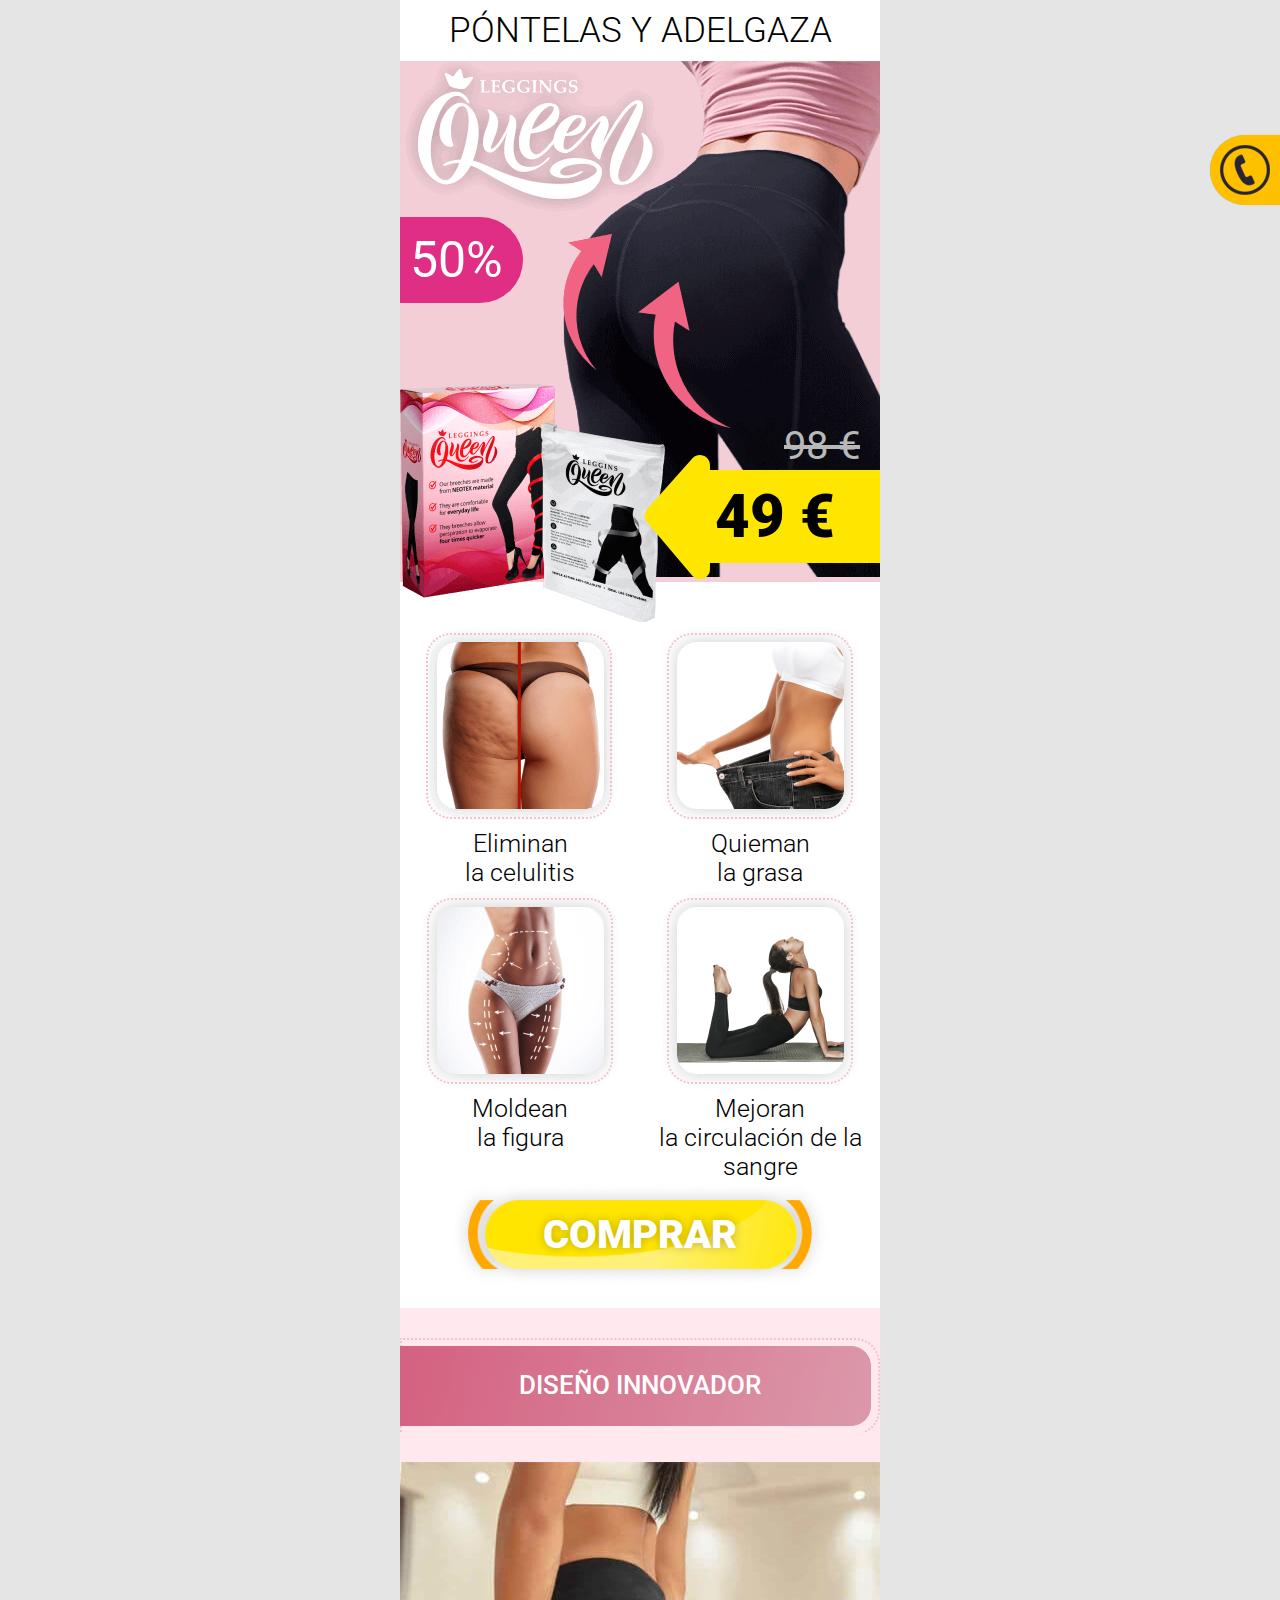
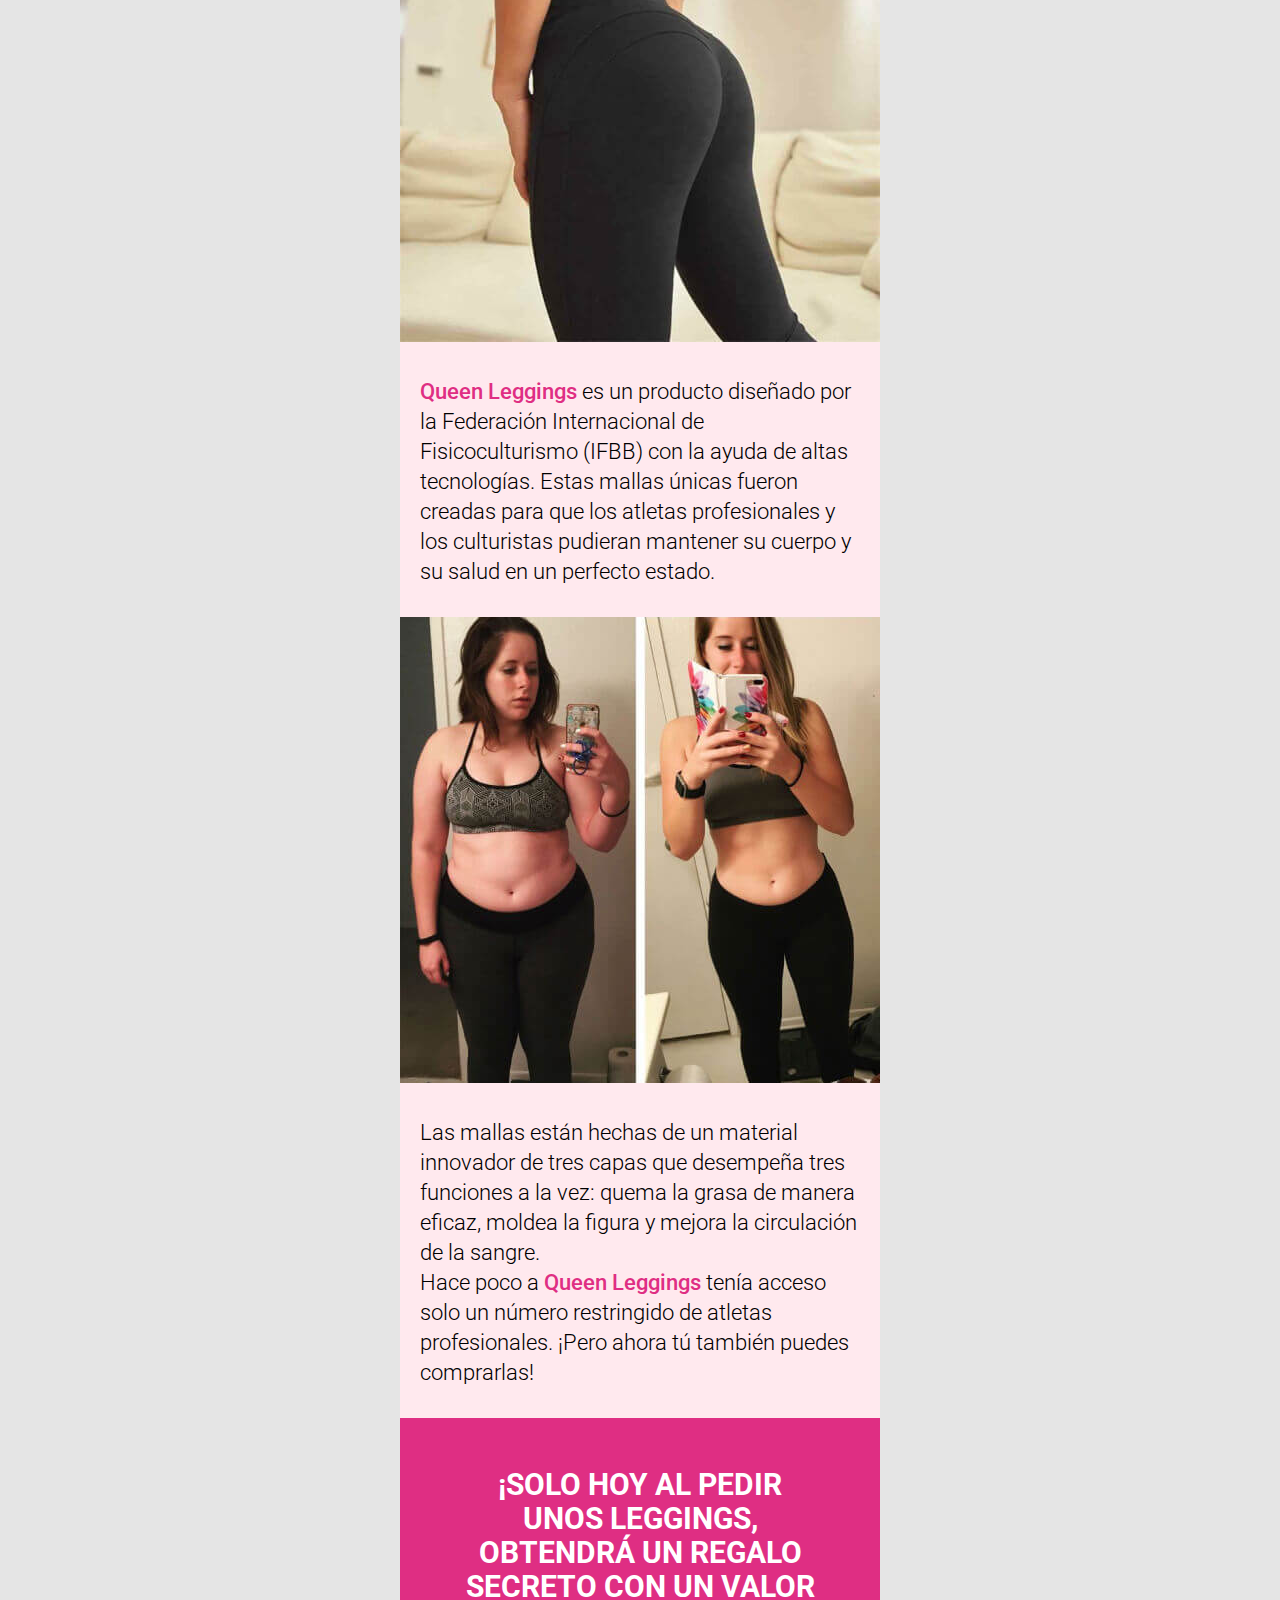
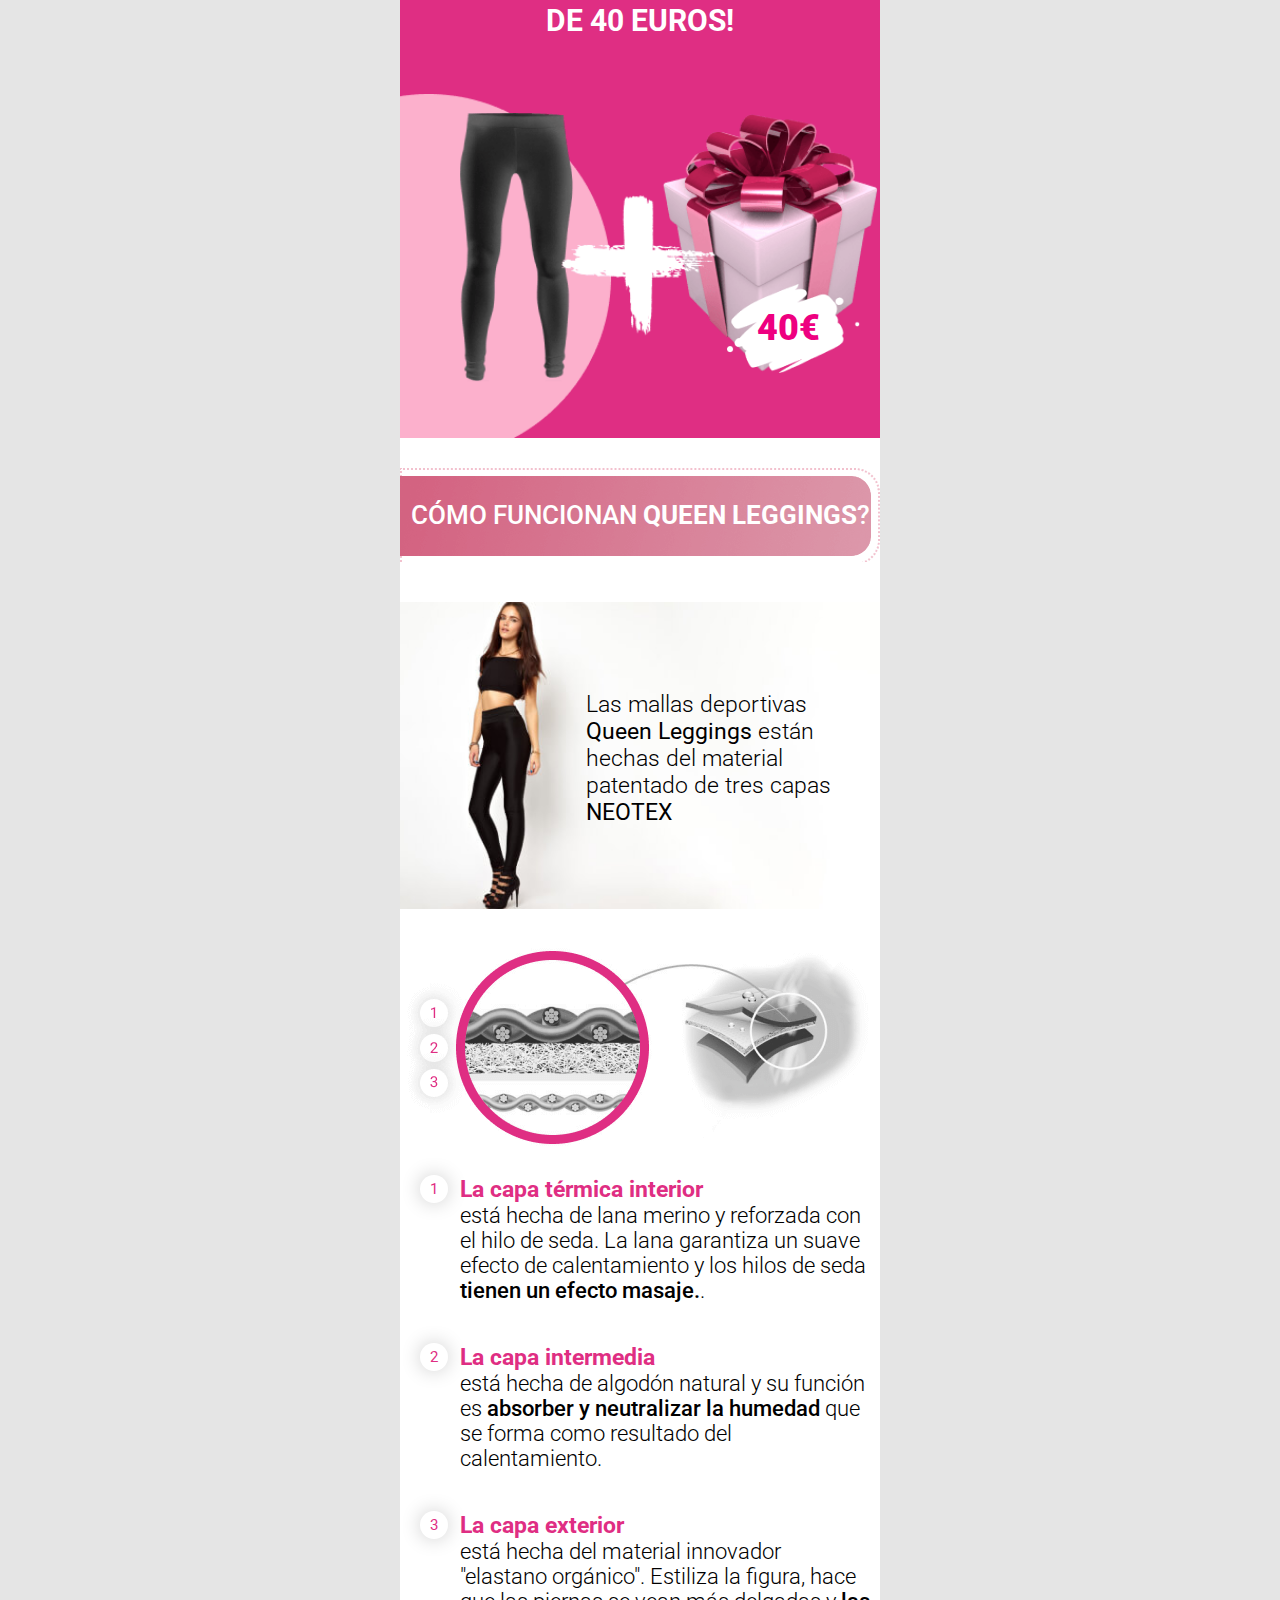
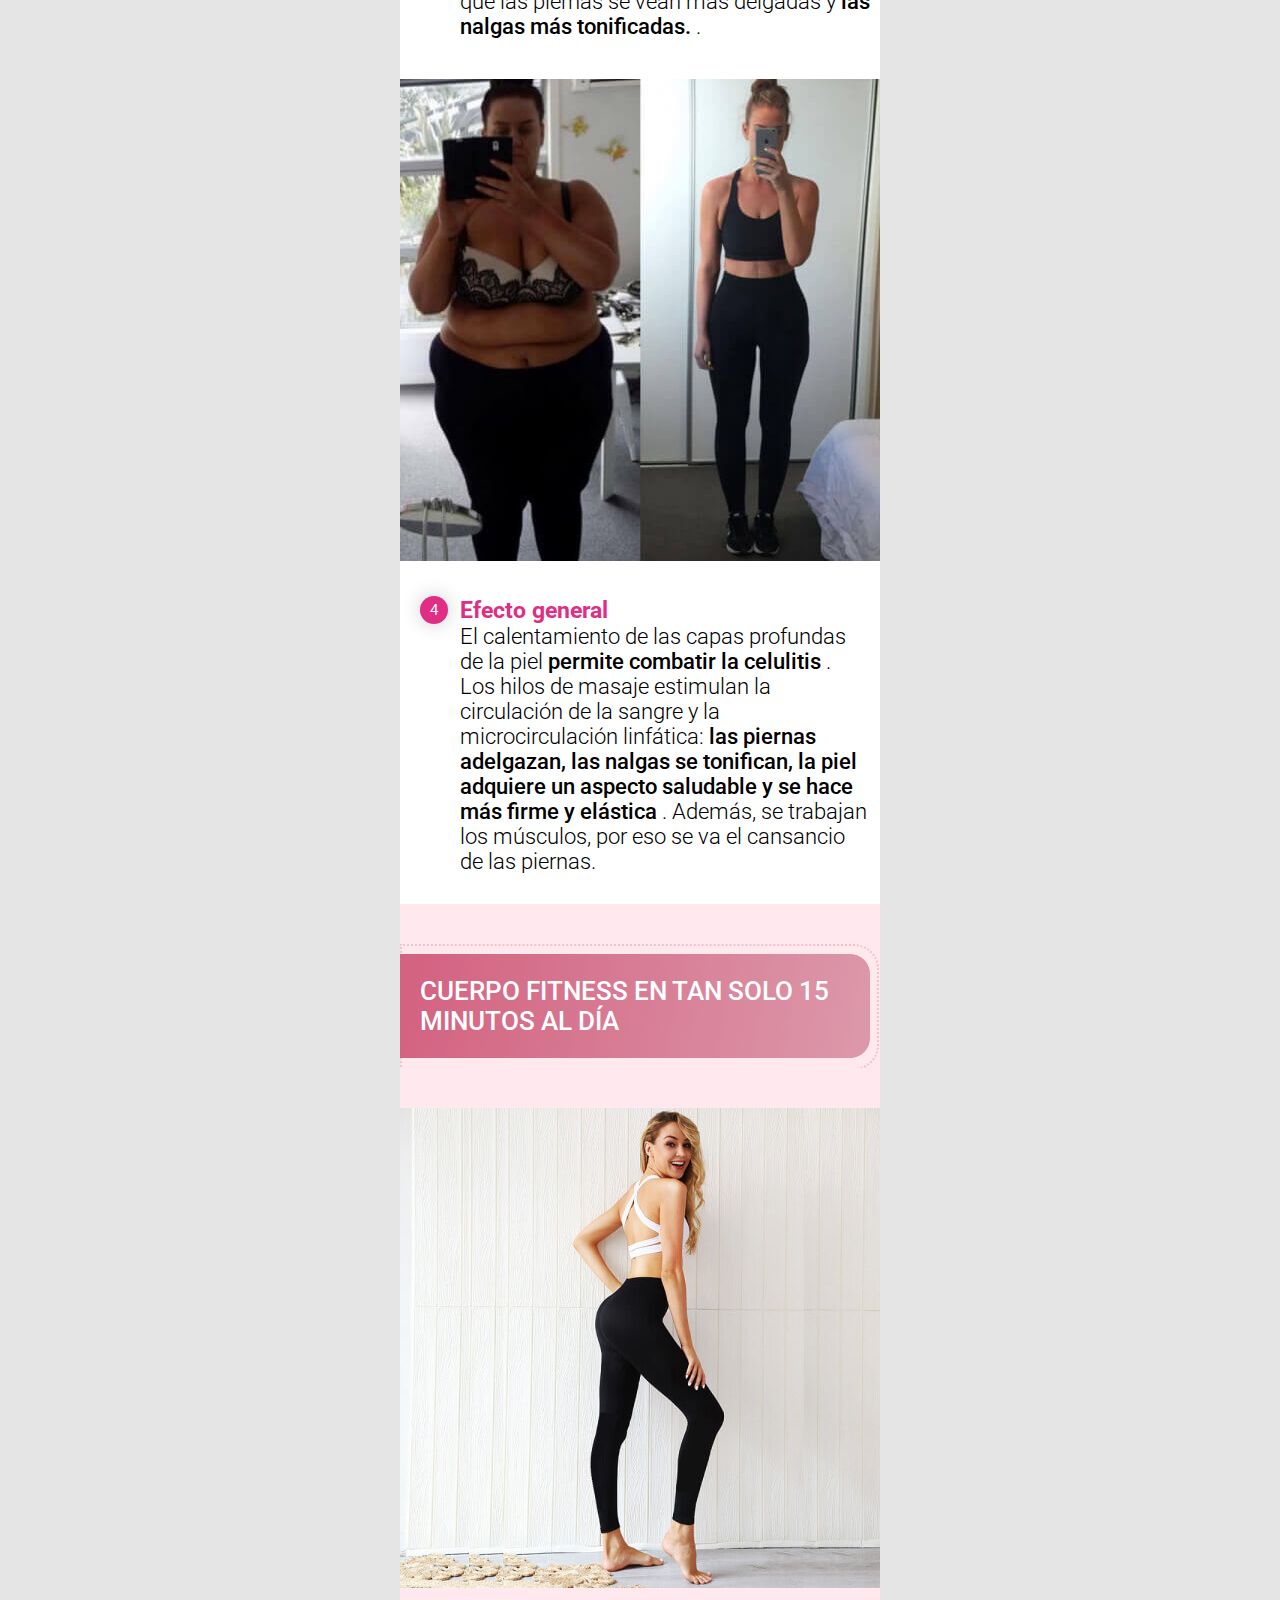
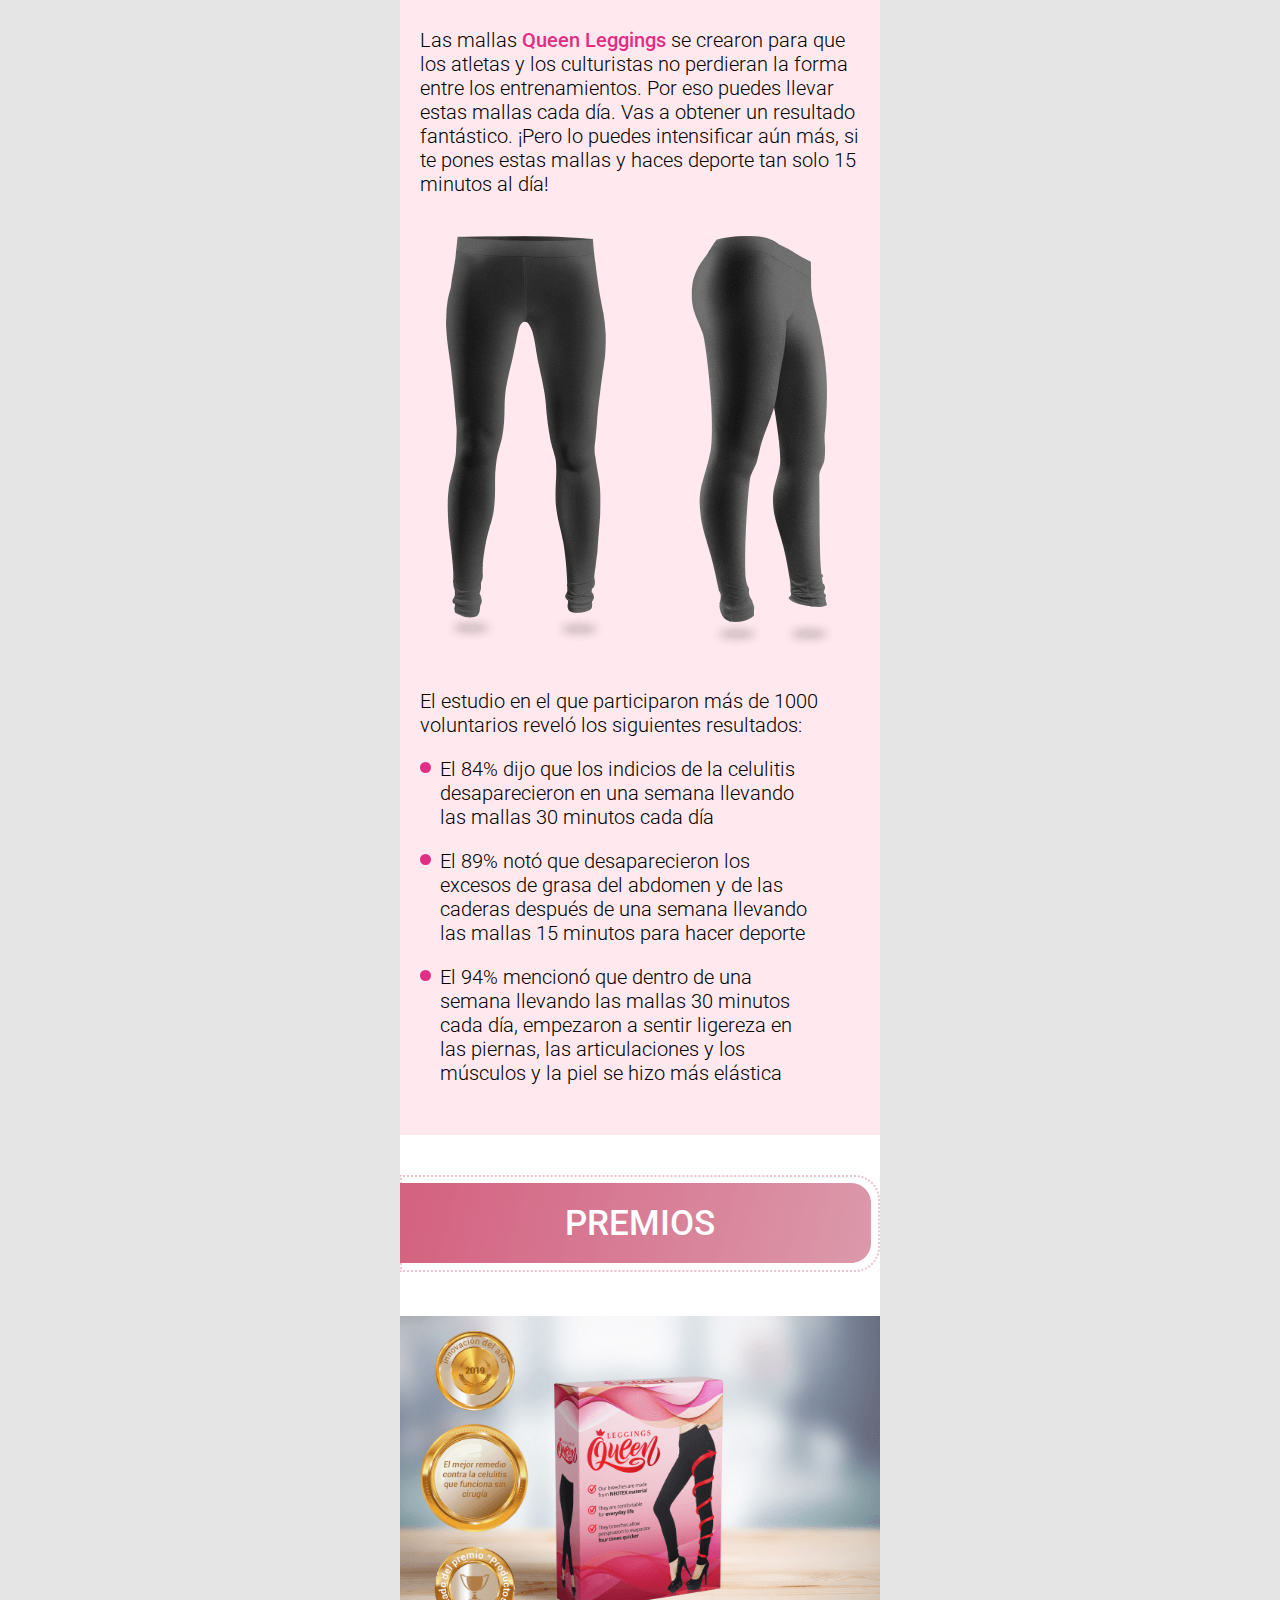
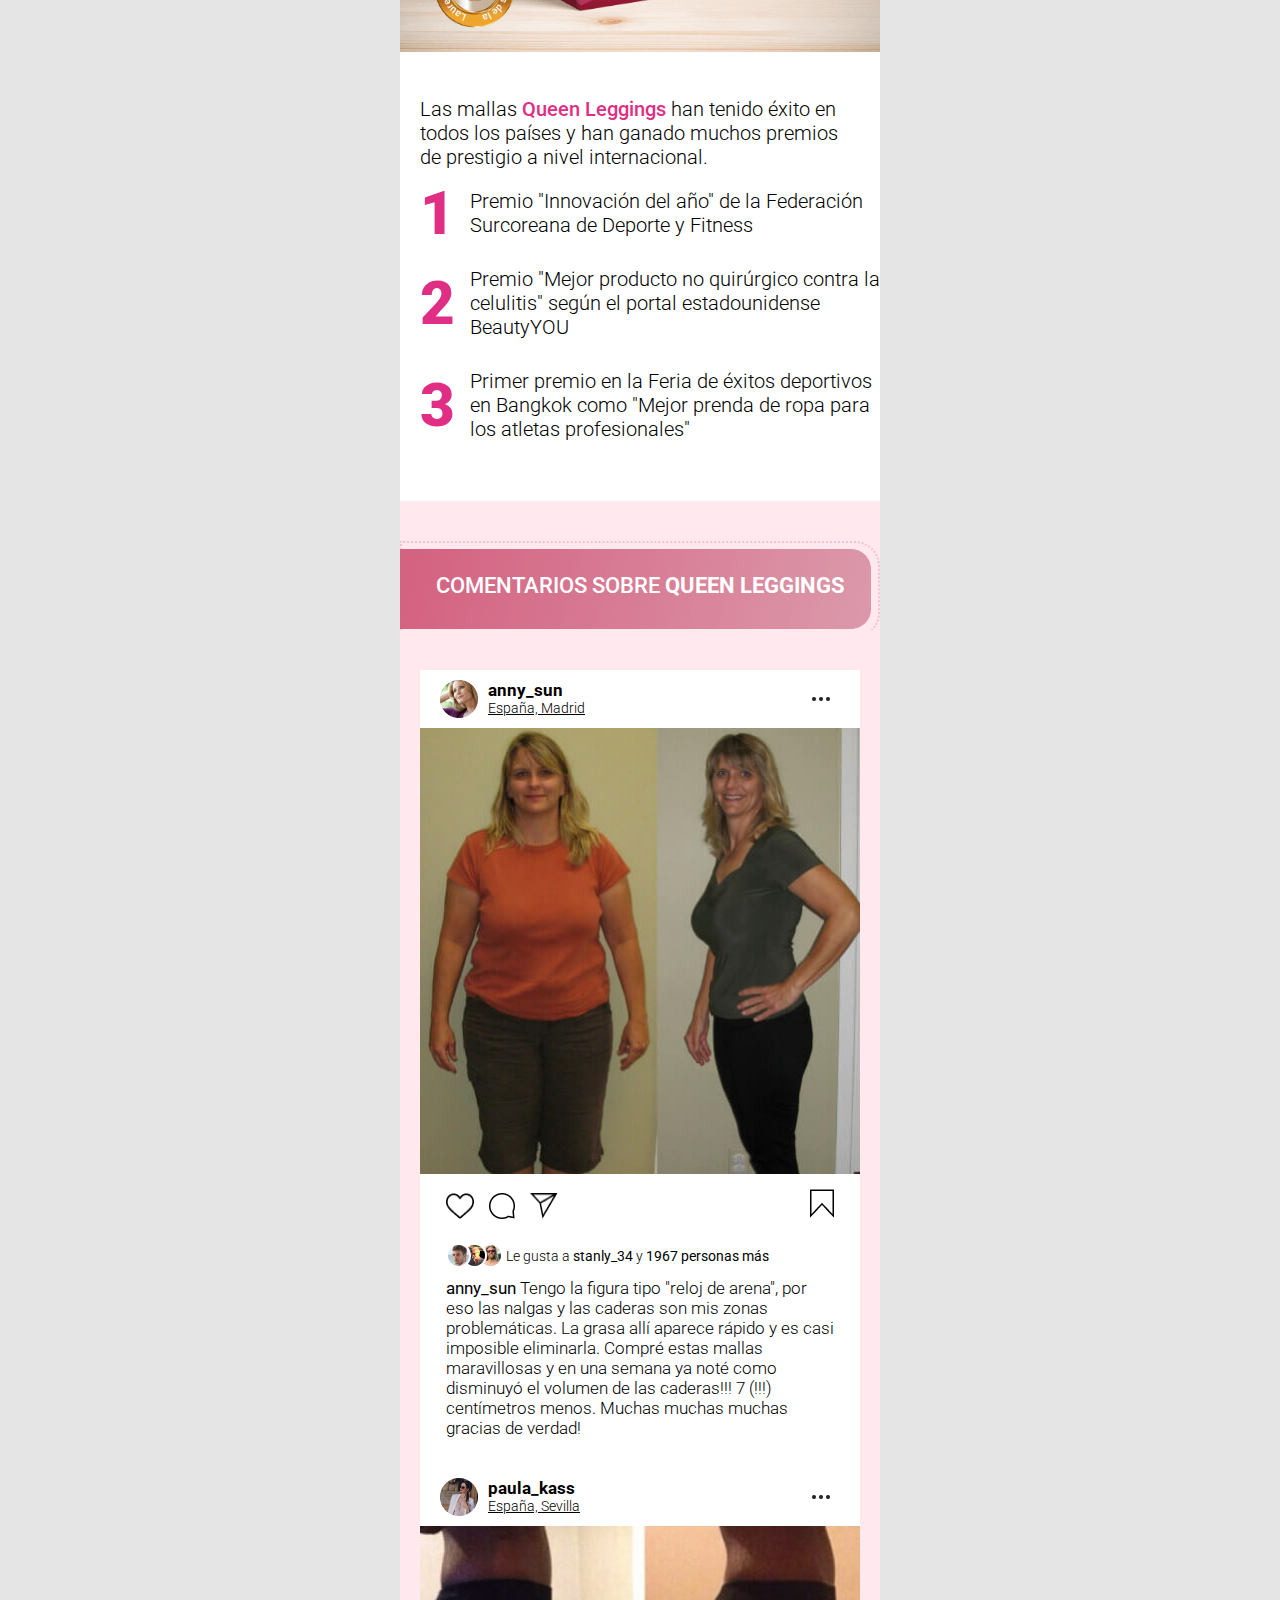
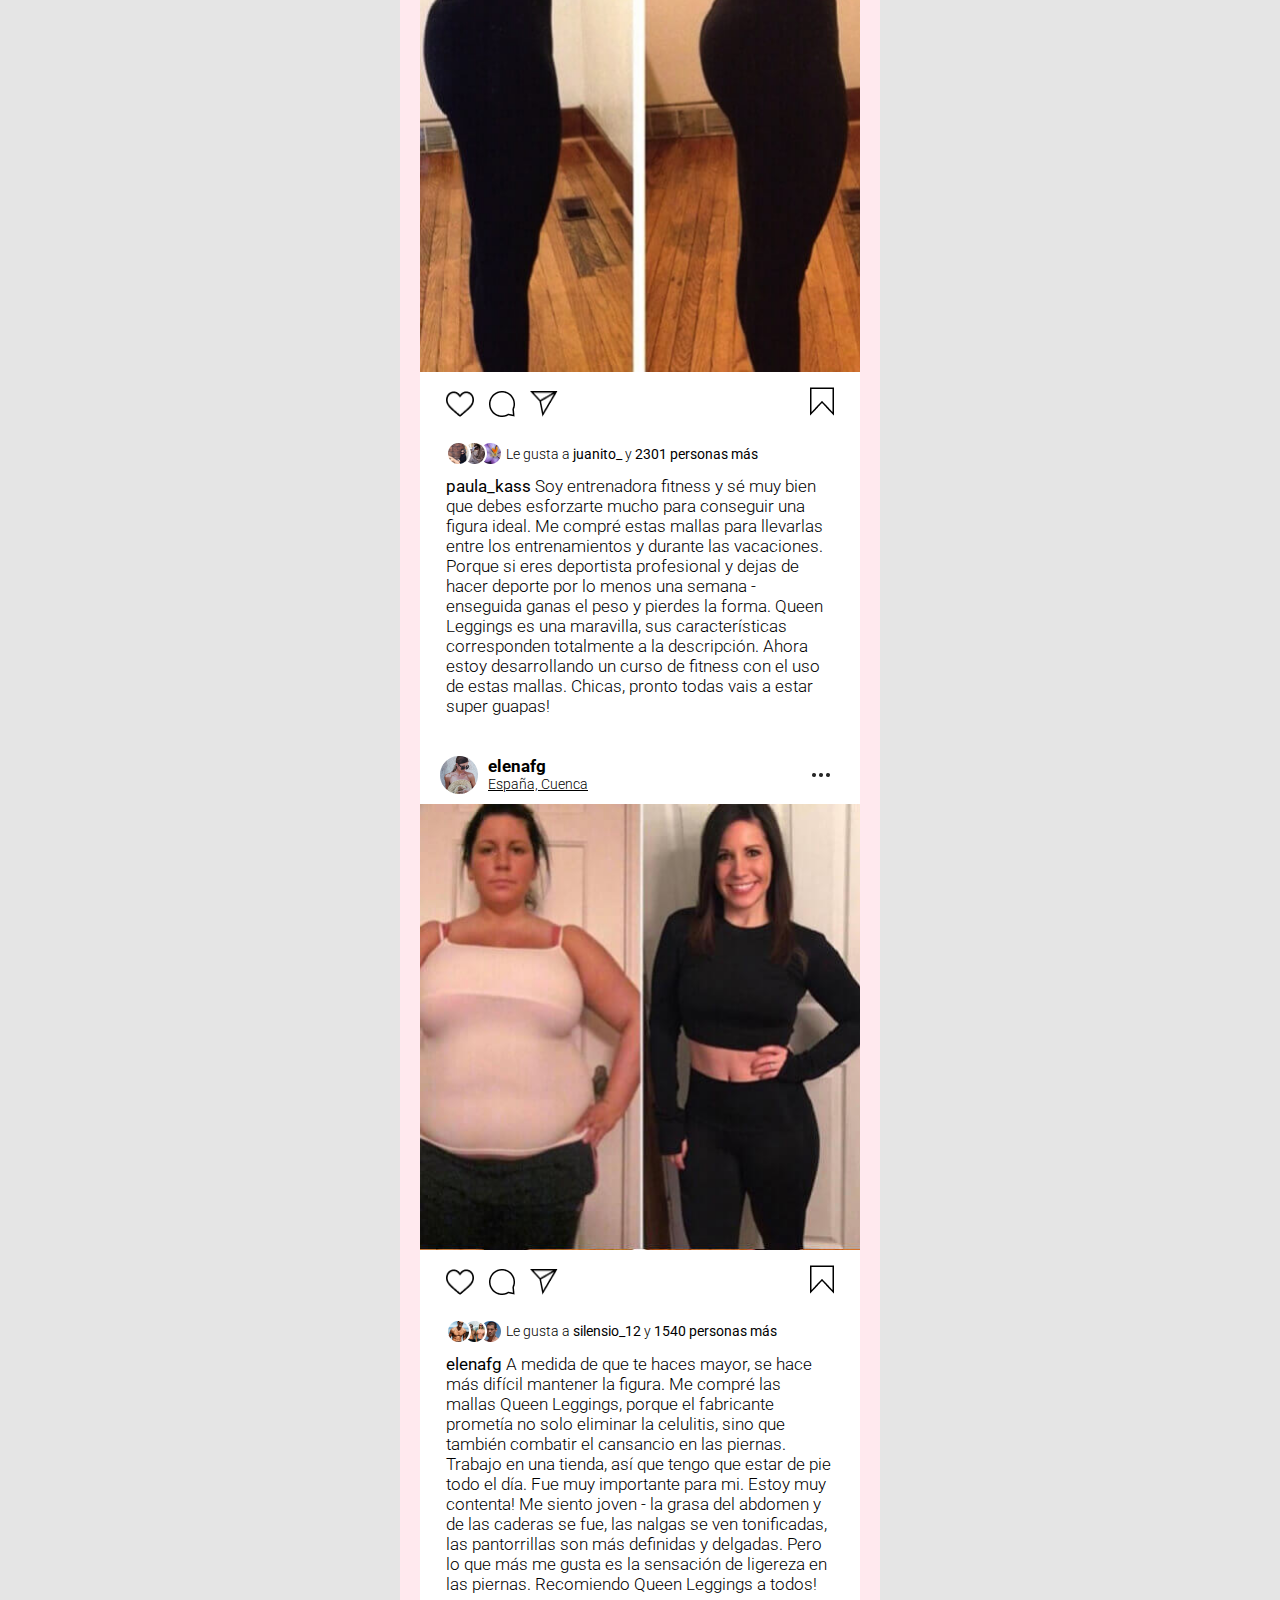
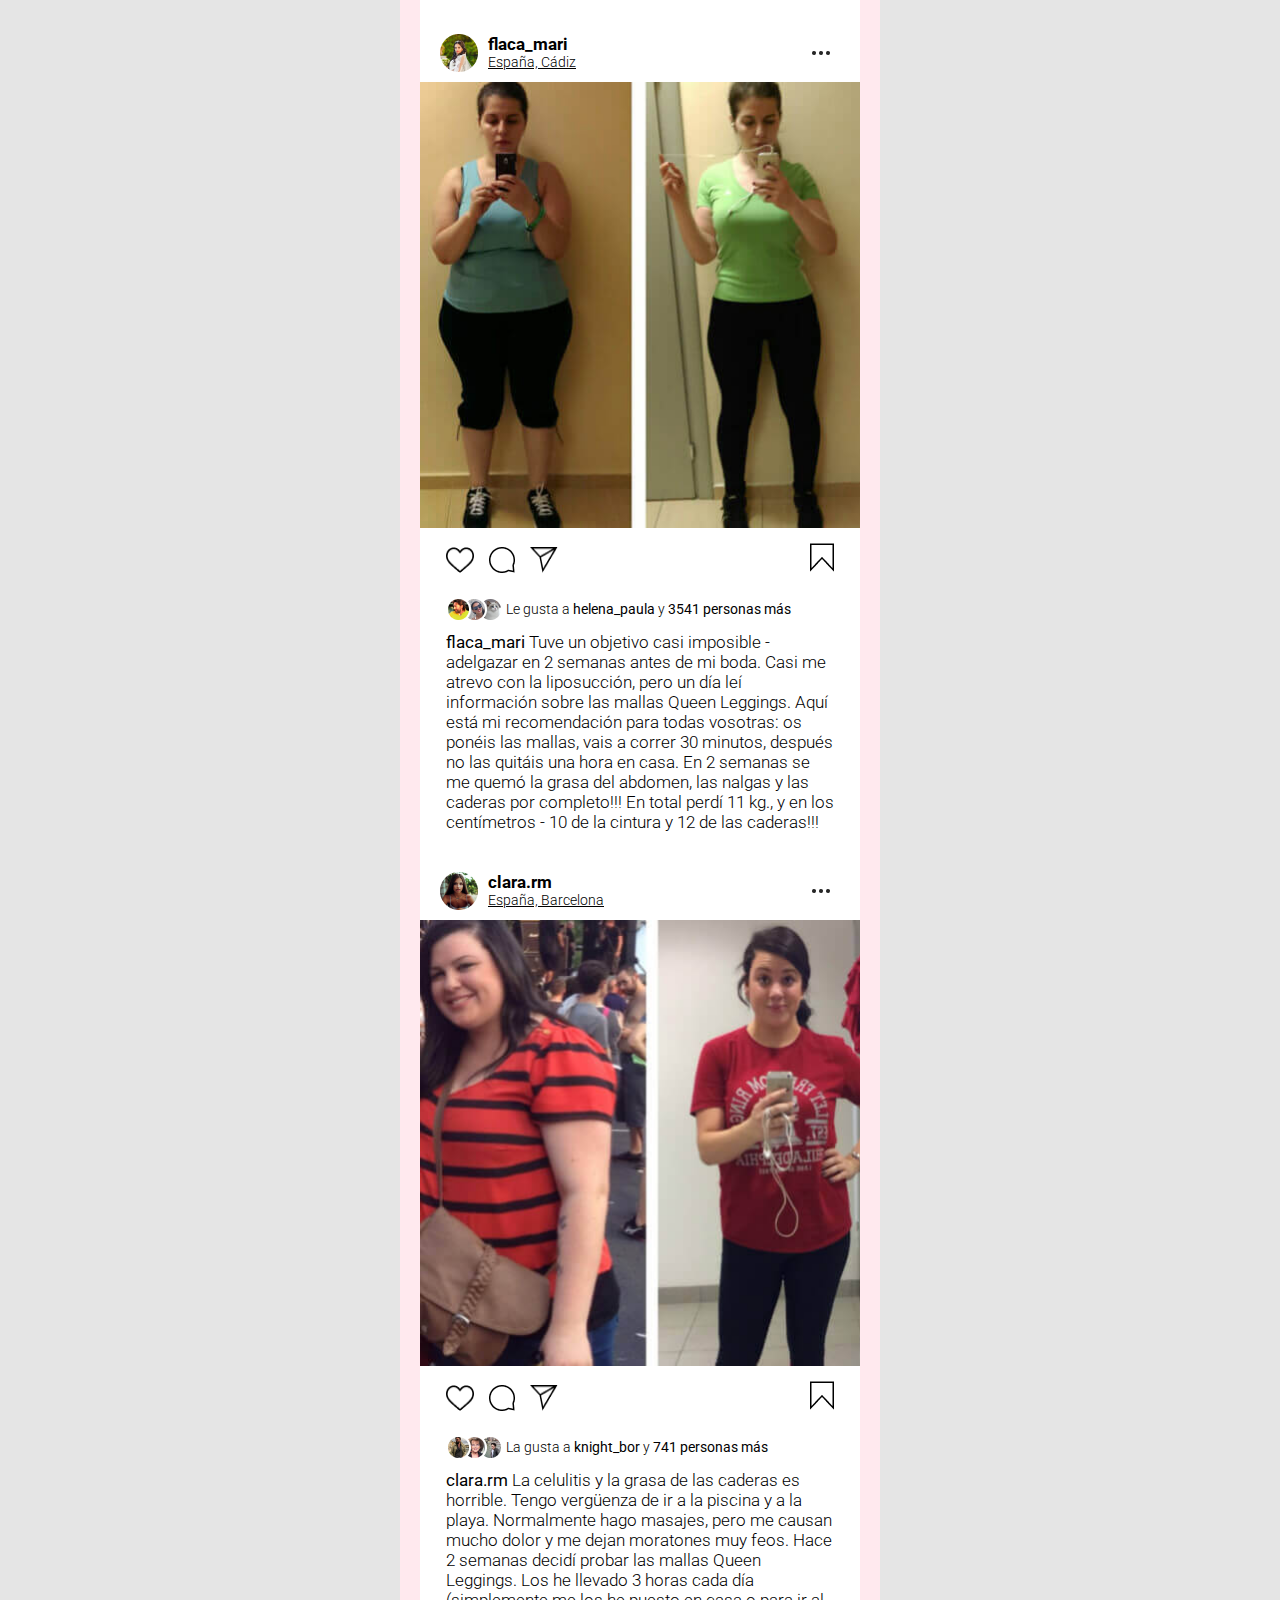
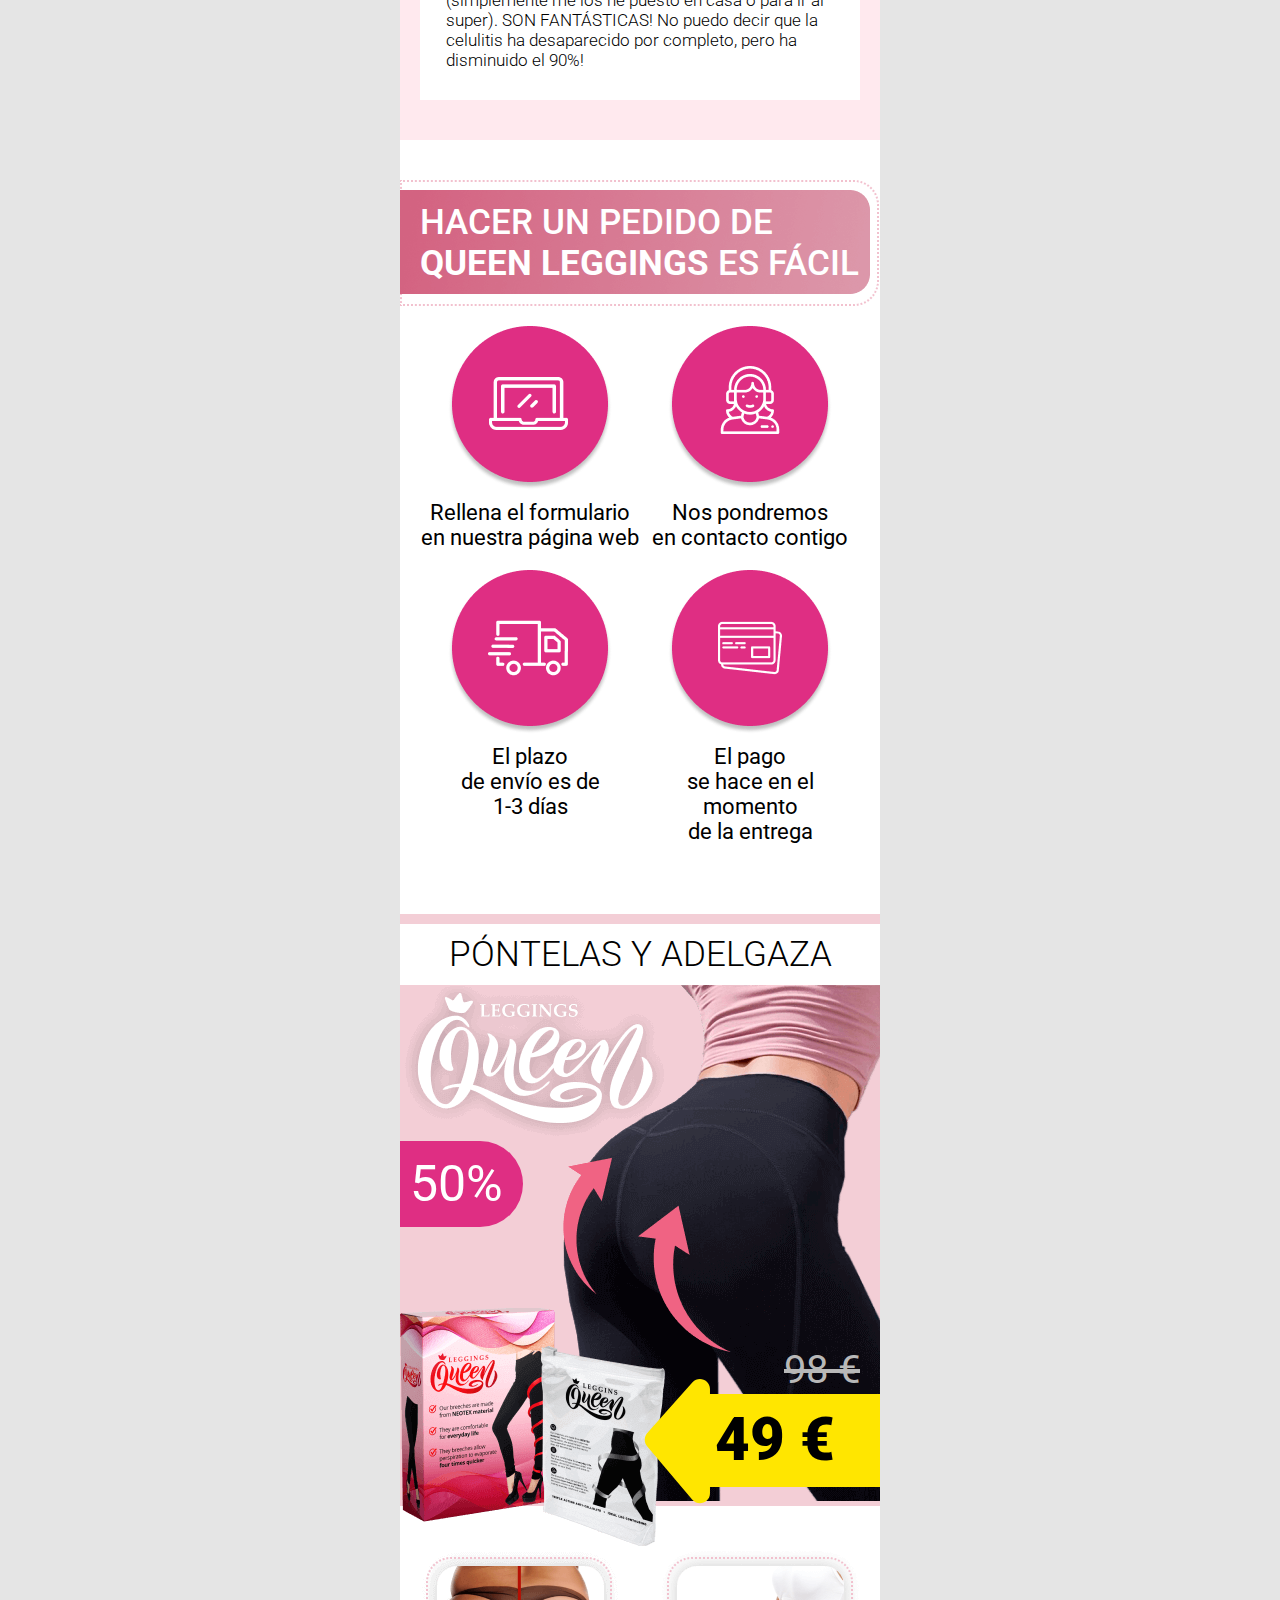
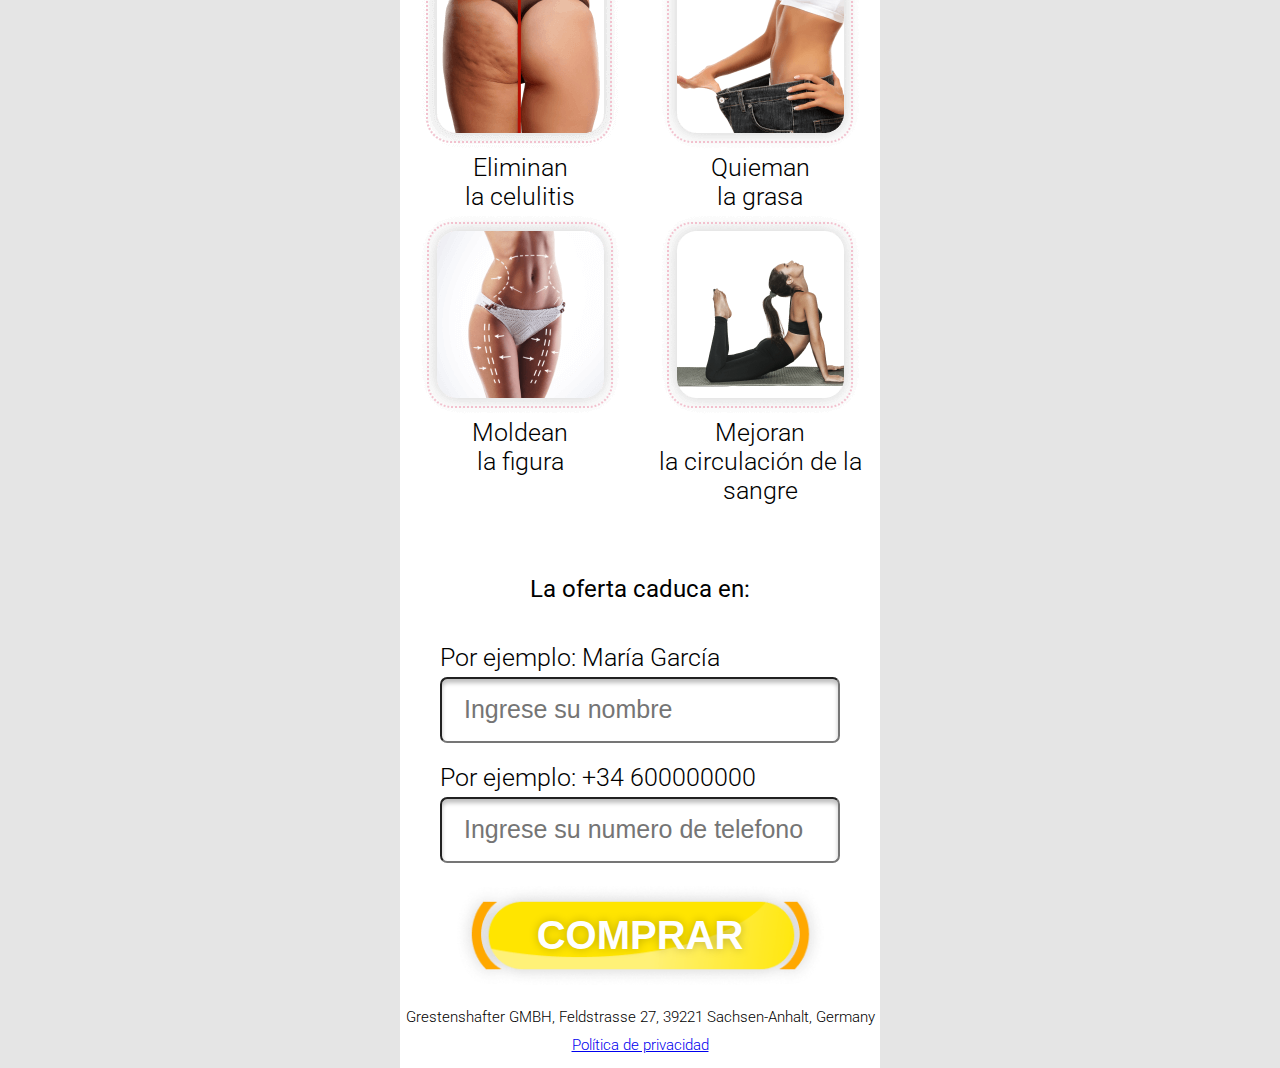
<file: index.html>
<!DOCTYPE html>
<html lang="esforzarte">
  <head>
    <meta charset="UTF-8" />
    <meta name="viewport" content="width=device-width, initial-scale=1" />
    <meta name="format-detection" content="telephone=no" />
    <title>Mallas Queen Leggings</title>

    <!-- roboto font cdn -->
    <link
      href="https://fonts.googleapis.com/css?family=Roboto:300,400,500,700,900&display=swap&subset=cyrillic"
      rel="stylesheet"
    />

    <!-- slick -->
    <link rel="stylesheet" href="js/slick-1.8.1/slick/slick.css" />
    <link rel="stylesheet" href="js/slick-1.8.1/slick/slick-theme.css" />
    <link rel="stylesheet" href="css/TimeCircles.css" />
    <!-- my styles -->
    <link rel="stylesheet" type="text/css" href="css/styles.css" />
  </head>

  <body>
    <header class="header">
      <div class="top">
        <h1>póntelas y adelgaza</h1>
      </div>
      <div class="mid">
        <img src="img/1.png" />
        <div class="sale">50%</div>
        <img src="img/2.png" alt class="product" />
        <div class="prices">
          <div class="old">98 €</div>
          <div class="new">
            <img src="img/1.svg" />
            <span>49 €</span>
          </div>
        </div>
      </div>
    </header>
    <section class="section1">
      <div class="features">
        <div class="features-item">
          <img src="img/f1.png" />
          <span>Eliminan <br />la celulitis </span>
        </div>
        <div class="features-item">
          <img src="img/f2.png" />
          <span>Quieman <br />la grasa</span>
        </div>
        <div class="features-item">
          <img src="img/f3.png" />
          <span>Moldean <br />la figura</span>
        </div>
        <div class="features-item">
          <img src="img/f4.png" />
          <span>Mejoran<br />la circulación de la sangre </span>
        </div>
      </div>
      <a href="#order_form" class="toform">comprar</a>
    </section>

    <section class="section2">
      <h2 class="caption">DISEÑO INNOVADOR</h2>
      <img src="img/1.jpg" />
      <p>
        <span>Queen Leggings</span> es un producto diseñado por la Federación
        Internacional de Fisicoculturismo (IFBB) con la ayuda de altas
        tecnologías. Estas mallas únicas fueron creadas para que los atletas
        profesionales y los culturistas pudieran mantener su cuerpo y su salud
        en un perfecto estado.
      </p>
      <img src="img/2.jpg" />
      <p>
        Las mallas están hechas de un material innovador de tres capas que
        desempeña tres funciones a la vez: quema la grasa de manera eficaz,
        moldea la figura y mejora la circulación de la sangre.
      </p>
      <p>
        Hace poco a <span>Queen Leggings</span> tenía acceso solo un número
        restringido de atletas profesionales. ¡Pero ahora tú también puedes
        comprarlas!
      </p>
    </section>

    <div class="section_prize">
      <p>
        ¡Solo hoy al pedir unos leggings, obtendrá un regalo secreto con un
        valor de 40 euros!
      </p>
      <div class="prize_cost">40€</div>
    </div>

    <section class="section3">
      <h2 class="caption">CÓMO FUNCIONAN <b>Queen Leggings</b>?</h2>
      <div class="s3-text">
        <img src="img/3.jpg" />
        <span
          >Las mallas deportivas <b>Queen Leggings</b> están hechas del material
          patentado de tres capas <b>NEOTEX </b>
        </span>
      </div>

      <img src="img/3.png" class="circles" />
      <div class="circle-list">
        <div class="circle-item">
          <h3>La capa térmica interior</h3>
          <p>
            está hecha de lana merino y reforzada con el hilo de seda. La lana
            garantiza un suave efecto de calentamiento y los hilos de seda
            <span>tienen un efecto masaje.</span>.
          </p>
        </div>
        <div class="circle-item">
          <h3>La capa intermedia</h3>
          <p>
            está hecha de algodón natural y su función es
            <span>absorber y neutralizar la humedad </span>que se forma como
            resultado del calentamiento.
          </p>
        </div>
        <div class="circle-item">
          <h3>La capa exterior</h3>
          <p>
            está hecha del material innovador "elastano orgánico". Estiliza la
            figura, hace que las piernas se vean más delgadas y
            <span>las nalgas más tonificadas. </span>.
          </p>
        </div>
      </div>

      <img src="img/4.jpg" />

      <div class="separated-list">
        <div class="circle-item">
          <h3>Efecto general</h3>
          <p>
            El calentamiento de las capas profundas de la piel
            <span>permite combatir la celulitis </span>. Los hilos de masaje
            estimulan la circulación de la sangre y la microcirculación
            linfática:
            <span
              >las piernas adelgazan, las nalgas se tonifican, la piel adquiere
              un aspecto saludable y se hace más firme y elástica </span
            >. Además, se trabajan los músculos, por eso se va el cansancio de
            las piernas.
          </p>
        </div>
      </div>
    </section>

    <section class="section4">
      <h2 class="caption">CUERPO FITNESS EN TAN SOLO 15 MINUTOS AL DÍA</h2>
      <img src="img/5.jpg" />
      <p>
        Las mallas <span>Queen Leggings</span> se crearon para que los atletas y
        los culturistas no perdieran la forma entre los entrenamientos. Por eso
        puedes llevar estas mallas cada día. Vas a obtener un resultado
        fantástico. ¡Pero lo puedes intensificar aún más, si te pones estas
        mallas y haces deporte tan solo 15 minutos al día!
      </p>
      <img src="img/5.png" />
      <p>
        El estudio en el que participaron más de 1000 voluntarios reveló los
        siguientes resultados:
      </p>
      <ul>
        <li>
          El 84% dijo que los indicios de la celulitis desaparecieron en una
          semana llevando las mallas 30 minutos cada día
        </li>
        <li>
          El 89% notó que desaparecieron los excesos de grasa del abdomen y de
          las caderas después de una semana llevando las mallas 15 minutos para
          hacer deporte
        </li>
        <li>
          El 94% mencionó que dentro de una semana llevando las mallas 30
          minutos cada día, empezaron a sentir ligereza en las piernas, las
          articulaciones y los músculos y la piel se hizo más elástica
        </li>
      </ul>
    </section>
    <section class="section5">
      <h2 class="caption">PREMIOS</h2>
      <img src="img/6.jpg" />
      <p>
        Las mallas <span>Queen Leggings</span> han tenido éxito en todos los
        países y han ganado muchos premios de prestigio a nivel internacional.
      </p>

      <ul>
        <li>
          Premio "Innovación del año" de la Federación Surcoreana de Deporte y
          Fitness
        </li>
        <li>
          Premio "Mejor producto no quirúrgico contra la celulitis" según el
          portal estadounidense BeautyYOU
        </li>
        <li>
          Primer premio en la Feria de éxitos deportivos en Bangkok como "Mejor
          prenda de ropa para los atletas profesionales"
        </li>
      </ul>
    </section>
    <section class="section6 reviews">
      <h2 class="caption">COMENTARIOS SOBRE <b>Queen Leggings</b></h2>
      <div class="slider">
        <div class="item">
          <div class="name">
            <div class="box">
              <img src="img/ava1.png" alt />
              <div class="name-right">
                <span>anny_sun</span>
                <span class="geo">España, Madrid</span>
              </div>
            </div>
            <img src="img/options.png" />
          </div>
          <img src="img/rev1.jpg" class="slider-img" alt />
          <div class="icons">
            <div class="left">
              <img src="img/like.png" alt />
              <img src="img/comment.png" alt />
              <img src="img/share.png" alt />
            </div>
            <div class="right">
              <img src="img/fav.png" alt />
            </div>
          </div>
          <div class="liked">
            <img src="img/ava6.png" alt />
            <span
              >Le gusta a <b>stanly_34</b> y <b>1967 personas más </b>
            </span>
          </div>
          <div class="rev-text">
            <b>anny_sun</b> Tengo la figura tipo "reloj de arena", por eso las
            nalgas y las caderas son mis zonas problemáticas. La grasa allí
            aparece rápido y es casi imposible eliminarla. Compré estas mallas
            maravillosas y en una semana ya noté como disminuyó el volumen de
            las caderas!!! 7 (!!!) centímetros menos. Muchas muchas muchas
            gracias de verdad!
          </div>
        </div>

        <div class="item">
          <div class="name">
            <div class="box">
              <img src="img/ava2.png" alt />
              <div class="name-right">
                <span>paula_kass</span>
                <span class="geo">España, Sevilla </span>
              </div>
            </div>
            <img src="img/options.png" />
          </div>
          <img src="img/rev2.jpg" class="slider-img" alt />
          <div class="icons">
            <div class="left">
              <img src="img/like.png" alt />
              <img src="img/comment.png" alt />
              <img src="img/share.png" alt />
            </div>
            <div class="right">
              <img src="img/fav.png" alt />
            </div>
          </div>
          <div class="liked">
            <img src="img/ava7.png" alt />
            <span>Le gusta a <b>juanito_</b> y <b>2301 personas más </b></span>
          </div>
          <div class="rev-text">
            <b>paula_kass</b> Soy entrenadora fitness y sé muy bien que debes
            esforzarte mucho para conseguir una figura ideal. Me compré estas
            mallas para llevarlas entre los entrenamientos y durante las
            vacaciones. Porque si eres deportista profesional y dejas de hacer
            deporte por lo menos una semana - enseguida ganas el peso y pierdes
            la forma. Queen Leggings es una maravilla, sus características
            corresponden totalmente a la descripción. Ahora estoy desarrollando
            un curso de fitness con el uso de estas mallas. Chicas, pronto todas
            vais a estar super guapas!
          </div>
        </div>

        <div class="item">
          <div class="name">
            <div class="box">
              <img src="img/ava3.png" alt />
              <div class="name-right">
                <span>elenafg</span>
                <span class="geo">España, Cuenca</span>
              </div>
            </div>
            <img src="img/options.png" />
          </div>
          <img src="img/rev3.jpg" class="slider-img" alt />
          <div class="icons">
            <div class="left">
              <img src="img/like.png" alt />
              <img src="img/comment.png" alt />
              <img src="img/share.png" alt />
            </div>
            <div class="right">
              <img src="img/fav.png" alt />
            </div>
          </div>
          <div class="liked">
            <img src="img/ava8.png" alt />
            <span
              >Le gusta a <b>silensio_12</b> y <b>1540 personas más </b></span
            >
          </div>
          <div class="rev-text">
            <b>elenafg</b> A medida de que te haces mayor, se hace más difícil
            mantener la figura. Me compré las mallas Queen Leggings, porque el
            fabricante prometía no solo eliminar la celulitis, sino que también
            combatir el cansancio en las piernas. Trabajo en una tienda, así que
            tengo que estar de pie todo el día. Fue muy importante para mi.
            Estoy muy contenta! Me siento joven - la grasa del abdomen y de las
            caderas se fue, las nalgas se ven tonificadas, las pantorrillas son
            más definidas y delgadas. Pero lo que más me gusta es la sensación
            de ligereza en las piernas. Recomiendo Queen Leggings a todos!
          </div>
        </div>

        <div class="item">
          <div class="name">
            <div class="box">
              <img src="img/ava4.png" alt />
              <div class="name-right">
                <span>flaca_mari</span>
                <span class="geo">España, Cádiz</span>
              </div>
            </div>
            <img src="img/options.png" />
          </div>
          <img src="img/rev4.jpg" class="slider-img" alt />
          <div class="icons">
            <div class="left">
              <img src="img/like.png" alt />
              <img src="img/comment.png" alt />
              <img src="img/share.png" alt />
            </div>
            <div class="right">
              <img src="img/fav.png" alt />
            </div>
          </div>
          <div class="liked">
            <img src="img/ava9.png" alt />
            <span
              >Le gusta a <b>helena_paula</b> y <b>3541 personas más</b></span
            >
          </div>
          <div class="rev-text">
            <b>flaca_mari</b> Tuve un objetivo casi imposible - adelgazar en 2
            semanas antes de mi boda. Casi me atrevo con la liposucción, pero un
            día leí información sobre las mallas Queen Leggings. Aquí está mi
            recomendación para todas vosotras: os ponéis las mallas, vais a
            correr 30 minutos, después no las quitáis una hora en casa. En 2
            semanas se me quemó la grasa del abdomen, las nalgas y las caderas
            por completo!!! En total perdí 11 kg., y en los centímetros - 10 de
            la cintura y 12 de las caderas!!!
          </div>
        </div>

        <div class="item">
          <div class="name">
            <div class="box">
              <img src="img/ava5.png" alt />
              <div class="name-right">
                <span>clara.rm</span>
                <span class="geo">España, Barcelona</span>
              </div>
            </div>
            <img src="img/options.png" />
          </div>
          <img src="img/rev5.jpg" class="slider-img" alt />
          <div class="icons">
            <div class="left">
              <img src="img/like.png" alt />
              <img src="img/comment.png" alt />
              <img src="img/share.png" alt />
            </div>
            <div class="right">
              <img src="img/fav.png" alt />
            </div>
          </div>
          <div class="liked">
            <img src="img/ava10.png" alt />
            <span>La gusta a <b>knight_bor</b> y <b>741 personas más</b></span>
          </div>
          <div class="rev-text">
            <b>clara.rm</b> La celulitis y la grasa de las caderas es horrible.
            Tengo vergüenza de ir a la piscina y a la playa. Normalmente hago
            masajes, pero me causan mucho dolor y me dejan moratones muy feos.
            Hace 2 semanas decidí probar las mallas Queen Leggings. Los he
            llevado 3 horas cada día (simplemente me los he puesto en casa o
            para ir al super). SON FANTÁSTICAS! No puedo decir que la celulitis
            ha desaparecido por completo, pero ha disminuido el 90%!
          </div>
        </div>
      </div>
    </section>
    <section class="section7">
      <h2 class="caption">Hacer un pedido de <b>Queen Leggings</b> es fácil</h2>

      <div class="delivery-list">
        <div class="delivery-item">
          <img src="img/del1.png" />
          <span>Rellena el formulario <br />en nuestra página web </span>
        </div>
        <div class="delivery-item">
          <img src="img/del2.png" />
          <span>Nos pondremos<br />en contacto contigo </span>
        </div>
        <div class="delivery-item">
          <img src="img/del3.png" />
          <span
            >El plazo <br />
            de envío es de <br />
            1-3 días
          </span>
        </div>
        <div class="delivery-item">
          <img src="img/del4.png" />
          <span
            >El pago<br />
            se hace en el momento <br />
            de la entrega
          </span>
        </div>
      </div>
    </section>

    <section class="header bottom-header">
      <div class="top">
        <h1>póntelas y adelgaza</h1>
      </div>
      <div class="mid">
        <img src="img/1.png" />
        <div class="sale">50%</div>
        <img src="img/2.png" alt class="product" />
        <div class="prices">
          <div class="old">98 €</div>
          <div class="new">
            <img src="img/1.svg" />
            <span>49 €</span>
          </div>
        </div>
      </div>
    </section>
    <section class="section1 section1-bottom">
      <div class="features">
        <div class="features-item">
          <img src="img/f1.png" />
          <span>Eliminan<br />la celulitis </span>
        </div>
        <div class="features-item">
          <img src="img/f2.png" />
          <span>Quieman <br />la grasa</span>
        </div>
        <div class="features-item">
          <img src="img/f3.png" />
          <span>Moldean <br />la figura </span>
        </div>
        <div class="features-item">
          <img src="img/f4.png" />
          <span>Mejoran<br />la circulación de la sangre </span>
        </div>
      </div>

      <div class="timer">
        <p class="timer-caption">La oferta caduca en:</p>
        <div class="el-timer"></div>
      </div>

      <form class="order_form" id="order_form" method="post" action>
        <label for>Por ejemplo: María García</label>
        <input
          type="text"
          name="name"
          placeholder="Ingrese su nombre"
          required
        />
        <label for>Por ejemplo: +34 600000000</label>
        <input
          type="tel"
          name="phone"
          placeholder="Ingrese su numero de telefono"
          required
        />
        <button class="toform" type="submit">comprar</button>
      </form>
    </section>
    <footer>
      <p>Grestenshafter GMBH, Feldstrasse 27, 39221 Sachsen-Anhalt, Germany</p>
      <p><a href="policy_es.html" target="_blank">Política de privacidad</a></p>
    </footer>

    <!-- jquery -->
    <script
      src="https://code.jquery.com/jquery-3.4.1.min.js"
      integrity="sha256-CSXorXvZcTkaix6Yvo6HppcZGetbYMGWSFlBw8HfCJo="
      crossorigin="anonymous"
    ></script>
    <!-- skick -->
    <script src="js/slick-1.8.1/slick/slick.min.js"></script>
    <script src="js/TimeCircles.js"></script>
    <script type="text/javascript" src="js/main.js"></script>
    <!--    Feedback-->
    <div class="feedback">
      <img src="img/i-phone.png" alt="" />
    </div>
    <div class="popup-window">
      <div class="close-popup"></div>
      <form method="POST" action="">
        <label for>Por ejemplo: María García</label>
        <input
          type="text"
          name="name"
          placeholder="Ingrese su nombre"
          required
        />
        <label for>Por ejemplo: +34 600000000</label>
        <input
          type="tel"
          name="phone"
          placeholder="Ingrese su numero de telefono"
          required
        />
        <button class="toform" type="submit">comprar</button>
      </form>
    </div>

    <style>
      .feedback {
        width: 75px;
        height: 70px;
        position: fixed;
        right: -15px;
        top: 15%;
        display: flex;
        align-items: center;
        background-color: #ffc000;
        padding-left: 10px;
        border-top-left-radius: 35px;
        border-bottom-left-radius: 35px;
        cursor: pointer;
        z-index: 1000;
        box-shadow: 0px 0px 1px rgba(0, 0, 0, 0.3);
        transition: all 0.5s;
      }

      .feedback:hover {
        right: 0;
      }

      .popup-window {
        font-family: inherit;
        width: 300px;
        position: fixed;
        right: 0;
        top: 15%;
        padding: 35px 10px;
        background: #fff;
        border-radius: 5px;
        z-index: 2000;
        transform: translateX(100%);
        transition: all 0.5s ease;
      }

      .popup-window.active {
        transform: translateX(0);
      }

      .popup-window form {
        width: 100%;
        min-height: auto;
        padding: 0;
        background: inherit;
        box-shadow: none;
      }

      .popup-window label {
        display: block;
        margin-bottom: 5px;
        font-size: 14px;
        color: #333;
        text-transform: uppercase;
      }

      .popup-window input {
        box-sizing: border-box;
        width: 100%;
        height: auto;
        margin-bottom: 10px;
        padding: 10px;
        border: none;
        font-family: inherit;
        font-size: 16px;
        margin-bottom: 15px;
        border: 1px solid #333;
      }

      .popup-window button {
        width: 100%;
        padding: 10px;
        border: none;
        border-radius: 5px;
        background: #ffc000;
        color: #000;
        cursor: pointer;
        font-family: inherit;
        font-size: 16px;
        font-weight: bold;
        text-transform: uppercase;
        margin-top: 15px;
        border-radius: 20px;
      }

      .close-popup {
        position: absolute;
        right: 10px;
        top: 5px;
        width: 27px;
        height: 27px;
        background-color: #fff;
        cursor: pointer;
      }

      .close-popup:before {
        content: "";
        background: #333;
        width: 20px;
        height: 1px;
        position: absolute;
        top: 13px;
        left: 4px;
        transform: rotate(-45deg);
      }

      .close-popup:after {
        content: "";
        background: #333;
        width: 20px;
        height: 1px;
        position: absolute;
        top: 13px;
        left: 4px;
        transform: rotate(45deg);
      }
    </style>

    <script>
      (function () {
        let popup = document.querySelector(".popup-window");
        document
          .querySelector(".feedback")
          .addEventListener("click", function () {
            popup.classList.toggle("active");
          });
        document
          .querySelector(".close-popup")
          .addEventListener("click", function () {
            popup.classList.toggle("active");
          });
      })();
    </script>
    <!-- end callback -->
    <script>
      (function (m, e, t, r, i, k, a) {
        m[i] =
          m[i] ||
          function () {
            (m[i].a = m[i].a || []).push(arguments);
          };
        m[i].l = 1 * new Date();
        (k = e.createElement(t)),
          (a = e.getElementsByTagName(t)[0]),
          (k.async = 1),
          (k.src = r),
          a.parentNode.insertBefore(k, a);
      })(
        window,
        document,
        "script",
        "https://mc.yandex.ru/metrika/tag.js",
        "ym"
      );
      ym(74036125, "init", {
        clickmap: true,
        trackLinks: true,
        accurateTrackBounce: true,
        webvisor: true,
      });
    </script>
  </body>
</html>
</file>
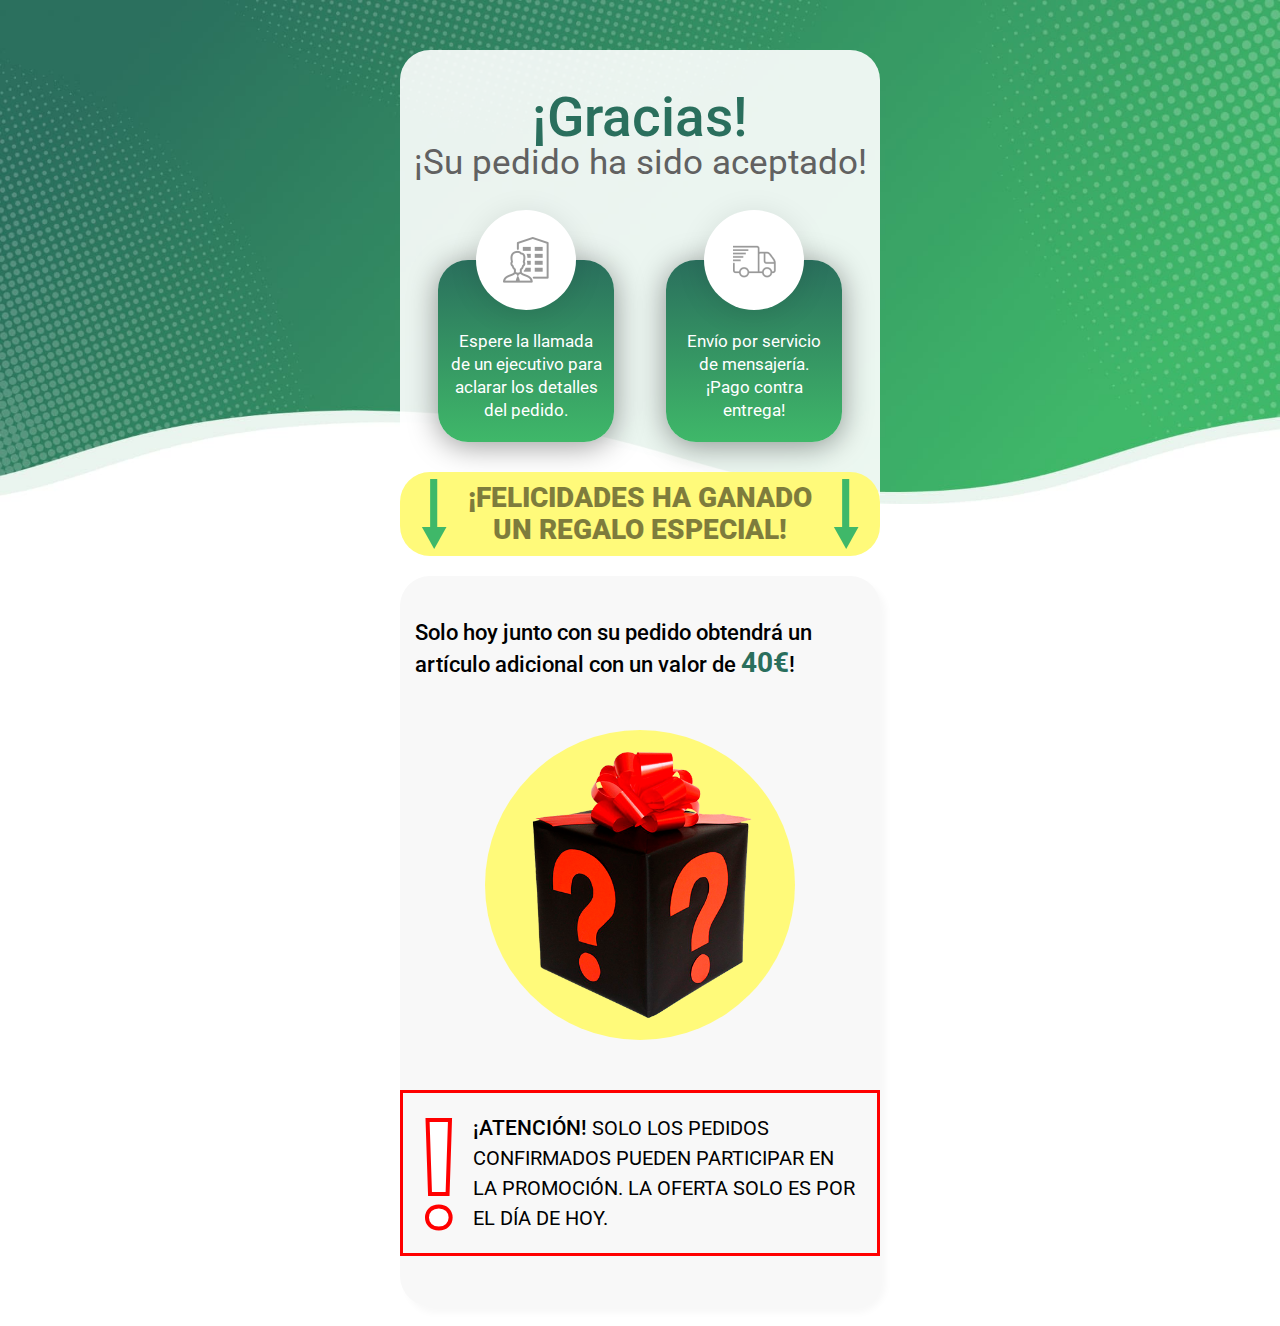
<file: confirm.html>
<!DOCTYPE html><html><head>
    <meta charset="UTF-8">
    <meta name="description" content="¡Gracias!">
    <title>¡Gracias!</title>
    <meta name="viewport" content="width=device-width, initial-scale=1.0">
</head>

<body>

    <div class="main-wrapper">

        <section class="header-container">
            <h1> ¡Gracias!</h1>
            <h2> ¡Su pedido ha sido aceptado!</h2>
            <ul class="orderDetails">
                <li class="orderDetails-item"><span> Espere la llamada de un ejecutivo para aclarar los detalles del pedido. </span></li>
                <li class="orderDetails-item"><span> Envío por servicio de mensajería. ¡Pago contra entrega!</span></li>
            </ul>
            <h3><span> ¡Felicidades ha ganado un regalo especial!</span></h3>
        </section>

        <main>
            <section class="main-container">
                <div class="offerCard">
                    <p class="bold"> Solo hoy junto con su pedido obtendrá un artículo adicional con un valor de <span class="green big-text"> 40€</span>!</p>


                    <div class="product">
                        <img src="product.png" alt>
                    </div>
                    <div class="warn">
                        <p><span> ¡ATENCIÓN!</span> SOLO LOS PEDIDOS CONFIRMADOS PUEDEN PARTICIPAR EN LA PROMOCIÓN. LA OFERTA SOLO ES POR EL DÍA DE HOY.</p>
                    </div>

                </div>
            </section>
        </main>

    </div>

    <style>
        @import url("https://fonts.googleapis.com/css?family=Roboto:300,400,500,700,900|Ubuntu:300,400,500&display=swap&subset=cyrillic");

        body {
            margin: 0;
            box-sizing: border-box;
        }

        *>* {
            box-sizing: inherit;
        }

        .header-container,
        .main-container {
            width: 100%;
            margin: 0 auto;
            max-width: 480px;
            font-family: "Ubuntu", Arial, sans-serif;
            font-weight: 400;
        }

        h1,
        h2,
        h3 {
            font-weight: normal;
            margin: 0;
        }

        ul {
            list-style-type: none;
            text-align: left;
        }

        .main-wrapper {
            background-image: url("[data-uri]");
            background-size: 100%;
            background-position: center top;
            background-repeat: no-repeat;
            padding-top: 50px;
        }

        .header-container {
            background: rgba(255, 255, 255, 0.9);
            text-align: center;
            padding: 40px 0px 0px;
            border-radius: 30px;
        }

        .header-container h1 {
            font-family: "Roboto", Arial, sans-serif;
            font-weight: 500;
            font-size: 55px;
            line-height: 55px;
            color: #2A6F5D;
        }

        .header-container h2 {
            font-family: "Roboto", Arial, sans-serif;
            font-size: 35px;
            line-height: 35px;
            color: #616161;
            margin-bottom: 50px;
        }

        .header-container h3 {
            font-family: "Roboto", Arial, sans-serif;
            font-weight: 900;
            font-size: 36px;
            line-height: 50px;
            width: 100%;
            padding: 10px;
            position: relative;
            background: #FFFA7A;
            border-radius: 30px;
        }

        .header-container h3::before,
        .header-container h3::after {
            content: "";
            display: block;
            width: 28px;
            height: 70px;
            position: absolute;
            background-image: url("data:image/svg+xml,%3Csvg%20width%3D%2228%22%20height%3D%2269%22%20viewBox%3D%220%200%2028%2069%22%20fill%3D%22none%22%20xmlns%3D%22http%3A%2F%2Fwww.w3.org%2F2000%2Fsvg%22%3E%0A%3Crect%20x%3D%2210%22%20width%3D%227%22%20height%3D%2248%22%20fill%3D%22%233FB869%22%2F%3E%0A%3Cpath%20d%3D%22M14%2069L26.1244%2047.25H1.87564L14%2069Z%22%20fill%3D%22%233FB869%22%2F%3E%0A%3C%2Fsvg%3E");
            background-size: cover;
            background-repeat: no-repeat;
            left: 20px;
            top: 50%;
            transform: translateY(-50%);
        }

        .header-container h3::after {
            left: auto;
            right: 20px;
        }

        .header-container h3 span {
            position: relative;
            z-index: 1;
            color: #000;
            text-transform: uppercase;
            opacity: 0.5;
            background-blend-mode: overlay;
            font-size: 28px;
            width: 80%;
            display: block;
            margin: 0 auto;
            line-height: 32px;
        }
@media (max-width: 480px) {
    .header-container h3 span {
        font-size: 6vw;
        line-height: 7vw;
    }
}

        .orderDetails {
            padding: 30px 38px;
            padding-bottom: 0;
            margin-bottom: 30px;
            display: -webkit-flex;
            display: -moz-flex;
            display: -ms-flex;
            display: -o-flex;
            display: flex;
            flex-wrap: wrap;
            justify-content: space-between;
        }

        .orderDetails-item {
            flex-basis: 176px;
            padding: 20px 10px;
            padding-top: 70px;
            background: linear-gradient(180deg, #2A6F5D 0%, #3FB869 100%);
            border-radius: 30px;
            box-shadow: 0px 4px 30px rgba(0, 0, 0, 0.4);
            text-align: center;
            position: relative;
        }

        .orderDetails-item span {
            font-family: "Roboto", Arial, sans-serif;
            font-weight: 400;
            align-self: center;
            font-size: 17px;
            line-height: 23px;
            color: #fff;
        }

        .orderDetails-item::before {
            position: absolute;
            content: "";
            display: block;
            border-radius: 50%;
            background-color: #fff;
            box-shadow: 0px 4px 30px rgba(0, 0, 0, 0.1);
            top: 0;
            left: 50%;
            transform: translate(-50%, -50%);
            width: 100px;
            height: 100px;
            z-index: 1;
        }

        .orderDetails-item::after {
            position: absolute;
            content: "";
            display: block;
            top: 0;
            left: 50%;
            transform: translate(-50%, -50%);
            width: 100px;
            height: 100px;
            z-index: 2;
            background-position: center center;
            background-repeat: no-repeat;
        }

        .orderDetails-item:nth-of-type(1)::after {
            background-image: url("[data-uri]");
        }

        .orderDetails-item:nth-of-type(2)::after {
            background-image: url("[data-uri]");
        }

        .orderDetails-item:nth-of-type(3) {
            box-shadow: 0px 4px 30px rgba(255, 245, 0, 0.59);
            margin-bottom: 20px;
        }

        .orderDetails-item:nth-of-type(3)::after {
            background-image: url("[data-uri]");
        }

        .orderDetails-item:nth-of-type(4) {
            margin-bottom: 20px;
        }

        .orderDetails-item:nth-of-type(4)::after {
            background-image: url("[data-uri]");
        }

        .main-container {
            text-align: center;
            padding-top: 20px;
        }

        .main-container h2 {
            font-family: "Ubuntu", Arial, sans-serif;
            font-weight: 500;
            font-size: 40px;
            line-height: 50px;
            background: rgba(112, 70, 155, 0.5);
            color: #fff;
            border-radius: 30px;
            text-transform: uppercase;
            margin-bottom: 15px;
            text-shadow: 0px 4px 5px rgba(0, 0, 0, 0.15);
            padding: 20px 0;
        }

        .offerCard {
            background: #F8F8F8;
            box-shadow: 6px 7px 7px rgba(0, 0, 0, 0.03);
            padding: 20px 0px;
            text-align: center;
            margin-bottom: 20px;
            border-radius: 30px;
        }

        .offerCard img {
            max-width: 285px;
            width: 65%;
        }

        .offerCard p {
            font-family: "Roboto", Arial, sans-serif;
            font-weight: 400;
            font-size: 23px;
            line-height: 30px;
            color: #000;
            margin-bottom: 0px;
            text-align: left;
        }

        .offerCard p span {
            font-weight: 700;
        }

        .offerCard p .green {
            text-transform: uppercase;
            color: #2A6F5D;
            font-weight: 700;
        }
        .big-text {
            font-size: 28px;
        }
        .offerCard h3 {
            width: 300px;
            margin: 0 auto;
        }

        .offerCard .titleLeft {
            font-family: "Roboto", Arial, sans-serif;
            font-weight: 400;
            text-align: left;
            font-size: 35px;
            line-height: 40px;
        }

        .offerCard .titleRight {
            font-family: "Roboto", Arial, sans-serif;
            font-weight: 400;
            text-align: right;
            font-size: 35px;
            line-height: 40px;
            margin-bottom: 45px;
        }

        .offerCard .titleRight span {
            color: #FF0000;
            text-transform: uppercase;
            font-weight: 700;
        }

        .offerCard .offerCard-panel {
            border: 10px solid #3FB869;
            border-radius: 25px;
            text-align: center;
            font-weight: 500;
            font-size: 30px;
            line-height: 35px;
            padding: 15px;
        }

        .offerCard .offerCard-panel span {
            text-transform: uppercase;
            color: #3FB869;
            font-weight: 700;
            font-size: 40px;
            line-height: 45px;
        }

        .offerCard .offerCard-panel2 {
            background: #FFFA7A;
            border-radius: 30px;
            padding: 15px;
            font-weight: 400;
            font-size: 25px;
            line-height: 35px;
        }

        .offerCard .offerCard-panel2 span {
            font-weight: 900;
            color: #3FB869;
            text-transform: uppercase;
        }

        .offerCard .offerCard-panel2 span:last-of-type {
            text-transform: none;
        }

        .offerCard ul {
            padding-left: 15px;
            margin-bottom: 0px;
            margin-top: 5px;
            padding-right: 15px;
        }

        .offerCard ul li {
            font-weight: 400;
            margin-bottom: 0px;
            font-size: 23px;
            line-height: 27px;
            padding-left: 45px;
            padding-top: 10px;
            background-image: url("data:image/svg+xml,%3Csvg%20width%3D%2251%22%20height%3D%2251%22%20viewBox%3D%220%200%2051%2051%22%20fill%3D%22none%22%20xmlns%3D%22http%3A%2F%2Fwww.w3.org%2F2000%2Fsvg%22%3E%0A%3Cg%20clip-path%3D%22url(%23clip0)%22%3E%0A%3Cpath%20d%3D%22M25.5%2051C39.5833%2051%2051%2039.5833%2051%2025.5C51%2011.4167%2039.5833%200%2025.5%200C11.4167%200%200%2011.4167%200%2025.5C0%2039.5833%2011.4167%2051%2025.5%2051Z%22%20fill%3D%22%233FB869%22%2F%3E%0A%3Cpath%20d%3D%22M18.9843%2037.0032L32.0962%2050.1152C42.9559%2047.2193%2051%2037.3249%2051%2025.5C51%2025.2587%2051%2025.0174%2051%2024.776L40.7035%2015.2839L18.9843%2037.0032Z%22%20fill%3D%22%230AA06E%22%2F%3E%0A%3Cpath%20d%3D%22M26.1435%2031.2114C27.2697%2032.3375%2027.2697%2034.2681%2026.1435%2035.3943L23.8107%2037.7271C22.6845%2038.8533%2020.7539%2038.8533%2019.6277%2037.7271L9.41165%2027.4306C8.28547%2026.3044%208.28547%2024.3738%209.41165%2023.2476L11.7445%2020.9148C12.8706%2019.7886%2014.8012%2019.7886%2015.9274%2020.9148L26.1435%2031.2114Z%22%20fill%3D%22white%22%2F%3E%0A%3Cpath%20d%3D%22M35.0726%2013.4337C36.1987%2012.3076%2038.1293%2012.3076%2039.2555%2013.4337L41.5883%2015.7666C42.7145%2016.8927%2042.7145%2018.8233%2041.5883%2019.9495L23.8912%2037.5662C22.765%2038.6924%2020.8344%2038.6924%2019.7082%2037.5662L17.3754%2035.2334C16.2492%2034.1072%2016.2492%2032.1766%2017.3754%2031.0505L35.0726%2013.4337Z%22%20fill%3D%22white%22%2F%3E%0A%3C%2Fg%3E%0A%3Cdefs%3E%0A%3CclipPath%20id%3D%22clip0%22%3E%0A%3Crect%20width%3D%2251%22%20height%3D%2251%22%20fill%3D%22white%22%2F%3E%0A%3C%2FclipPath%3E%0A%3C%2Fdefs%3E%0A%3C%2Fsvg%3E");
            background-position: left top 7px;
            background-repeat: no-repeat;
            background-size: 33px;
        }

        .offerCard .date {
            font-family: "Roboto", Arial, sans-serif;
            font-size: 28px;
            line-height: 35px;
            font-weight: 400;
        }

        .offerCard .date span {
            font-weight: 900;
            font-size: 30px;
            text-transform: uppercase;
        }

        .offerCard .date .left {
            color: #fff;
            background-color: #FF0000;
            font-size: 28px;
            font-weight: 400;
            text-transform: none;
            padding: 0 5px;
        }

        .offerCard .date .currentDate {
            font-weight: 400;
        }

        .saleWrapper {
            min-height: 350px;
            position: relative;
            background-image: url("sale.png");
            background-repeat: no-repeat;
            background-position: right top;
            margin-top: 40px;
        }

        p.percent {
            position: absolute;
            top: 0;
            left: 65px;
            border-radius: 50%;
            background: linear-gradient(180deg, #FFF73C 47.92%, #B5D1BF 100%);
            font-family: "Roboto", Arial, sans-serif;
            font-size: 40px;
            font-weight: 700;
            line-height: 125px;
            height: 125px;
            width: 125px;
            text-align: center;
            margin-top: 0;
        }

        .costWrapper {
            position: absolute;
            bottom: 0;
            left: 0;
            height: 90px;
            width: 150px;
        }

        .costWrapper-newPrice {
            font-family: "Roboto", Arial, sans-serif;
            font-size: 70px;
            font-weight: 700;
            color: #3FB869;
            position: absolute;
            top: 15px;
            left: 15px;
        }

        .costWrapper-oldPrice {
            font-family: "Roboto", Arial, sans-serif;
            font-size: 40px;
            font-weight: 400;
            top: -25px;
            left: 15px;
            position: absolute;
            text-decoration: line-through;
        }

        p.standard {
            font-family: "Roboto", Arial, sans-serif;
            font-size: 22px;
            font-weight: 300;
            padding: 0 15px;
        }
        p.bold {
            font-family: "Roboto", Arial, sans-serif;
            font-size: 22px;
            font-weight: 500;
            padding: 0 15px;
        }
        p.price {
            font-family: "Roboto", Arial, sans-serif;
            font-size: 25px;
            font-weight: 400;
            padding: 0 15px;
        }
        p.price .new {
            font-family: "Roboto", Arial, sans-serif;
            font-size: 45px;
            font-weight: 900;
            color: #FF0000;
        }
        p.price .old {
            font-family: "Roboto", Arial, sans-serif;
            font-size: 35px;
            font-weight: 500;
            color: #000;
        }
        p.list-title {
            font-family: "Roboto", Arial, sans-serif;
            font-size: 22px;
            line-height: 26px;
            font-weight: 700;
            margin-bottom: 0;
            padding: 0 15px;
        }
        p.greenBold {
            font-family: "Roboto", Arial, sans-serif;
            font-size: 30px;
            line-height: 30px;
            font-weight: 700;
            color: #2A6F5D;
            padding: 0 15px;
        }
        p.left {
            font-family: "Roboto", Arial, sans-serif;
            font-size: 28px;
            line-height: 33px;
            font-weight: 400;
            padding: 0 15px;
        }
        p.left .number {
            color: #fff;
            background-color: #3FB869;
            padding: 1px 5px;
        }
        p.left .upper {
            text-transform: uppercase;
            font-family: "Roboto", Arial, sans-serif;
            font-size: 30px;
            line-height: 35px;
            font-weight: 900;
        }
        .warn {
            border: 3px solid #FF0000;
            padding: 20px;
            padding-left: 70px;
            position: relative;
            margin-top: 20px;
            margin-bottom: 30px;
        }
        .warn::after {
            content: '!';
            display: block;
            position: absolute;
            left: 0;
            top: 50%;
            transform: translateY(-50%);
            font-family: "Roboto", Arial, sans-serif;
            font-size: 150px;
            line-height: 140px;
            font-weight: 700;
            width: 70px;
            height: 135px;
            color: white;
            -webkit-text-stroke: 4px #FF0000;
            -webkit-text-fill-color: white;
        }
        .warn p {
            margin: 0;
            text-transform: uppercase;
            font-family: "Roboto", Arial, sans-serif;
            font-size: 20px;
            line-height: 30px;
            font-weight: 400;
        }
        .warn p span {
            text-transform: none;
            font-weight: 500;
            font-size: 21px;
        }
        .greenBlock {
            background: #3FB869 linear-gradient(112.49deg, #3FB869 2.02%, #2A6F5D 97.24%);
            padding: 15px;
            padding-left: 130px;
            position: relative;
            margin-top: 30px;
            margin-bottom: 30px;
        }
        .greenBlock p {
            font-family: "Roboto", Arial, sans-serif;
            font-size: 20px;
            line-height: 28px;
            font-weight: 400;
            color: #fff;
            font-style: italic;
            margin: 0;
        }
        .greenBlock span {
            text-transform: uppercase;
            font-weight: 900;
            color: #fff;
            font-style: italic;
        }
        .greenBlock::after {
            content: '';
            display: block;
            width: 100px;
            height: 100px;
            border: 2px solid #fff;
            left: 10px;
            top: 50%;
            transform: translateY(-50%);
            position: absolute;
            background: url('[data-uri]');
            background-position: center center;
            background-repeat: no-repeat;
        }
        .product {
            position: relative;
            width: 340px;
            height: 330px;
            margin: 0 auto;
            margin-top: 40px;
            margin-bottom: 40px;
        }
        .product::before {
            position: absolute;
            content: '';
            display: block;
            position: absolute;
            width: 310px;
            height: 310px;
            background: #FFFA7A;
            border-radius: 50%;
            left: 50%;
            top: 50%;
            transform: translate(-50%, -50%);
            z-index: 0;
        }
        .product img {
            position: absolute;
            left: 50%;
            top: 50%;
            transform: translate(-50%, -50%);
            z-index: 1;
            width: 100%;
        }

        p.left .data {
            font-weight: 400;
        }

        @media (max-width: 480px) {

            header,
            body {
                max-width: 100vw;
                width: 100vw;
            }

            .header-container, .main-container {
                max-width: 95vw;
            }

            .orderDetails-item {
                flex-basis: 40vw;
            }
            .orderDetails-item span {
                font-size: 4vw;
                line-height: 7vw;
            }
            .product {
                width: 95vw;
            }
            .product::before {
                width: 70vw;
                height: 70vw;
            }
            .product img {
                width: 70vw;
            }
            .header-container h3 {
                font-size: 8vw;
                line-height: 10vw;
            }
            p.bold {
                font-size: 7vw;
                line-height: 8vw;
            }
            p.standard {
                font-size: 7vw;
                line-height: 8vw;
            }
            p.price {
                font-size: 8vw;
                line-height: 9vw;
            }
            p.price .new {
                font-size: 14vw;
            }
            p.price .old {
                font-size: 10vw;
            }
            .warn p {
                font-size: 6vw;
                line-height: 8vw;
            }
            .greenBlock p {
                font-size: 6vw;
                line-height: 8vw;
            }
            p.list-title {
                font-size: 7vw;
                line-height: 8vw;
            }
            .offerCard ul li {
                font-size: 6vw;
                line-height: 8vw;
            }
            p.greenBold {
                font-size: 9vw;
                line-height: 9vw;
            }
            p.left {
                font-size: 7vw;
                line-height: 9vw;
            }
            p.left .upper {
                font-size: 8vw;
                line-height: 9vw;
            }

            .main-wrapper {
                background-size: 415%;
            }

            .orderDetails {
                padding: 30px 20px;
            }
            .header-container h3::before {
                left: 20px;
            }
            .header-container h3::after {
                right: 20px;
            }
        }

    </style>





</body></html>
</file>
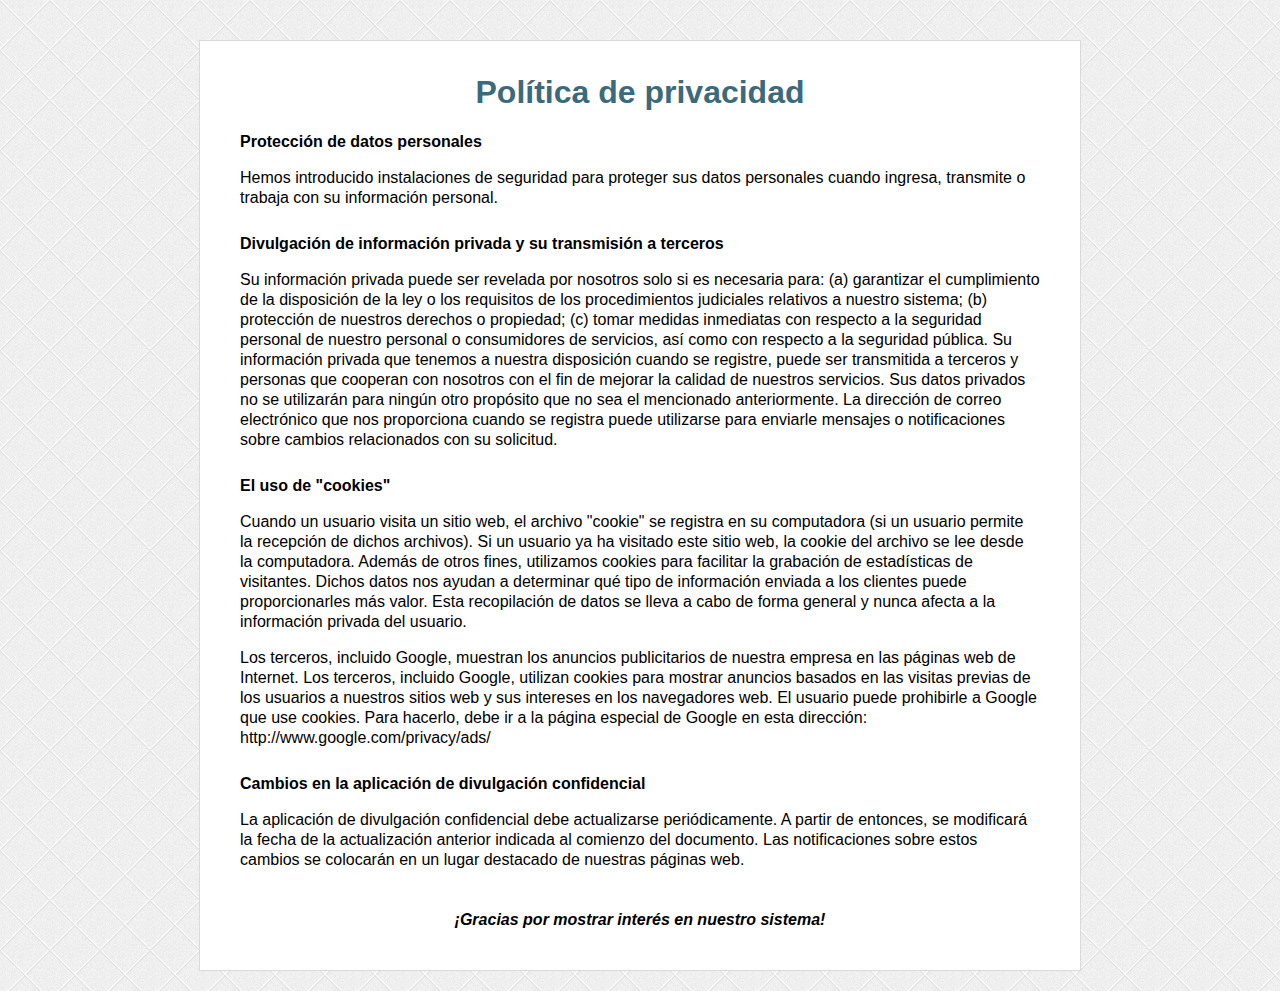
<file: policy_es.html>
<!DOCTYPE html>
<!-- saved from url=(0051)http://princess.pruduct4sport.com/ro/policy_en.html -->
<html lang="ru"><head><meta http-equiv="Content-Type" content="text/html; charset=UTF-8">
	
	<title>Política de privacidad</title>
<style type="text/css">.jlhlebbhengjlhmcjebbkambaekglhkf {top: 0px; left: 0px;min-width: 30px;max-width: 300px;font-size: 13px;font-family: arial, helvetica, sans-serif;opacity: .93;padding:0px;position:absolute;display:block;z-index: 999997;font-style: normal;font-variant: normal;font-weight: normal;}#jlhlebbhengjlhmcjebbkambaekglhkf_up{text-align: center;padding:0px;margin: 0px;}#jlhlebbhengjlhmcjebbkambaekglhkf_cont{background-color: #729FCF;font-family: arial, helvetica, sans-serif-webkit-box-shadow: #729FCF 0px 0px 2px;color: #FFFFFF;padding:7px;-webkit-border-radius: 5px;}#jlhlebbhengjlhmcjebbkambaekglhkf_down{text-align: center;padding:0px;margin: 0px;}</style></head>
<body>
	<footer class="block_more_info">
		<style scoped="">
body, html{
	min-height: 100%;
	margin:0px;
	padding: 0px;
	background: url('[data-uri]');
}
body{
	padding-top: 40px;
}
.block_more_info{
	width: 800px;
	margin: 0px auto 20px;
	background: #fff;
	font-family: Arial;
	padding: 20px 40px 40px 40px;
	border: 1px solid #DADADA;
	line-height: 20px;
}
.block_more_info h1{
	color: #3B6A7C;
	margin-bottom: 30px;
	text-align: center;
}
.s1{
	font-style: italic;
	text-align: center;
	margin: 40px 0 0 0;
	font-weight: bold;
}
h2{
	font-size: 16px;
	margin-top: 26px;
}
		</style>
		<h1>Política de privacidad</h1>

		<h2>Protección de datos personales </h2>
		<p>Hemos introducido instalaciones de seguridad para proteger sus datos personales cuando ingresa, transmite o trabaja con su información personal. </p>

		<h2>Divulgación de información privada y su transmisión a terceros</h2>
		<p>Su información privada puede ser revelada por nosotros solo si es necesaria para: (a) garantizar el cumplimiento de la disposición de la ley o los requisitos de los procedimientos judiciales relativos a nuestro sistema; (b) protección de nuestros derechos o propiedad; (c) tomar medidas inmediatas con respecto a la seguridad personal de nuestro personal o consumidores de servicios, así como con respecto a la seguridad pública. Su información privada que tenemos a nuestra disposición cuando se registre, puede ser transmitida a terceros y personas que cooperan con nosotros con el fin de mejorar la calidad de nuestros servicios. Sus datos privados no se utilizarán para ningún otro propósito que no sea el mencionado anteriormente. La dirección de correo electrónico que nos proporciona cuando se registra puede utilizarse para enviarle mensajes o notificaciones sobre cambios relacionados con su solicitud. </p>
		<h2>El uso de "cookies"</h2>
		<p>Cuando un usuario visita un sitio web, el archivo "cookie" se registra en su computadora (si un usuario permite la recepción de dichos archivos). Si un usuario ya ha visitado este sitio web, la cookie del archivo se lee desde la computadora. Además de otros fines, utilizamos cookies para facilitar la grabación de estadísticas de visitantes. Dichos datos nos ayudan a determinar qué tipo de información enviada a los clientes puede proporcionarles más valor. Esta recopilación de datos se lleva a cabo de forma general y nunca afecta a la información privada del usuario.</p>
		<p>Los terceros, incluido Google, muestran los anuncios publicitarios de nuestra empresa en las páginas web de Internet. Los terceros, incluido Google, utilizan cookies para mostrar anuncios basados en las visitas previas de los usuarios a nuestros sitios web y sus intereses en los navegadores web. El usuario puede prohibirle a Google que use cookies. Para hacerlo, debe ir a la página especial de Google en esta dirección: http://www.google.com/privacy/ads/</p>

		<h2>Cambios en la aplicación de divulgación confidencial </h2>
		<p>La aplicación de divulgación confidencial debe actualizarse periódicamente. A partir de entonces, se modificará la fecha de la actualización anterior indicada al comienzo del documento. Las notificaciones sobre estos cambios se colocarán en un lugar destacado de nuestras páginas web.</p>
		<p class="s1">¡Gracias por mostrar interés en nuestro sistema!</p>
	</footer>



</body></html>
</file>
<file: css/TimeCircles.css>
/**
 *    This element is created inside your target element
 *    It is used so that your own element will not need to be altered
 **/
.time_circles {
    position: relative;
    width: 100%;
    height: 100%;
}

/**
 *    This is all the elements used to house all text used
 * in time circles
 **/
.time_circles > div {
    position: absolute;
    text-align: center;
}

/**
 *    Titles (Days, Hours, etc)
 **/
.time_circles > div > h4 {
    margin: 0px;
    padding: 0px;
    text-align: center;
    text-transform: uppercase;
    font-family: 'Roboto', sans-serif;
}

/**
 *    Time numbers, ie: 12
 **/
.time_circles > div > span {
    display: block;
    width: 100%;
    text-align: center;
    font-family: 'Roboto', sans-serif;
    font-size: 300%;
    line-height: 1.2em;
}
</file>
<file: css/styles.css>
html {
    font-size: 20px;
    background: #E5E5E5;
}
body {
    max-width: 480px;
    margin: auto;
    font-family: Roboto, sans-serif;
    background-color: #fff;
}
img {
    max-width: 100%;
}
p {
    margin: 0;
    font-size: 1.1rem;
    font-weight: 300;
}
.caption {
    background: url(../img/cap.png) top center no-repeat;
    color: #fff;
    font-size: 1.3rem;
    font-weight: 500;
    margin: 0;
    padding: 1.6rem 0;
    text-align: center;
    text-transform: uppercase;
}
.top h1 {
    font-weight: 300;
    font-size: 1.75rem;
    color: #000;
    text-align: center;
    text-transform: uppercase;
    margin: 0;
    padding: 10px 0;
}
.header .mid {
    background-color: #F3CED6;
    /*margin-top: -5px;*/
    position: relative;
}
.sale {
    background: #DF2E83;
    border-radius: 0px 70px 70px 0px;
    position: absolute;
    top: 30%;
    color: #fff;
    font-weight: normal;
    font-size: 2.5rem;
    padding: 0.7rem 1rem 0.7rem 0.5rem;
}
.product {
    position: absolute;
    bottom: -2rem;
    left: 0;
}
.prices {
    position: absolute;
    display: -webkit-flex;
    display: -moz-flex;
    display: -ms-flex;
    display: -o-flex;
    display: flex;
    flex-direction: column;
    right: 0;
    bottom: -1rem;
}
.prices .new {
    position: relative;
    text-align: center;
    margin-top: -2rem;
}
.prices .new span {
    position: absolute;
    left: 50%;
    top: 50%;
    transform: translate(-50%, -50%);
    font-weight: 900;
    font-size: 3rem;
    text-align: right;
    width: 80%;
    padding-right: 15%;
    display: block;
}
.prices .old {
    font-size: 2rem;
    color: #b8b8b8;
    font-weight: normal;
    text-decoration: line-through;
    text-align: right;
    padding-right: 1rem;
}
.section1 {
    padding-bottom: 1rem;
}
.features {
    display: -webkit-flex;
    display: -moz-flex;
    display: -ms-flex;
    display: -o-flex;
    display: flex;
    flex-wrap: wrap;
    padding-top: 2rem;
}
.features .features-item {
    width: 50%;
    display: -webkit-flex;
    display: -moz-flex;
    display: -ms-flex;
    display: -o-flex;
    display: flex;
    flex-direction: column;
    align-items: center;
    text-align: center;
    font-size: 1.25rem;
    font-weight: 300;
}
.toform {
    background: url(../img/button.png) top center no-repeat;
    color: #fff;
    text-shadow: 0px 0px 10px rgba(0, 0, 0, 0.25);
    font-size: 2rem;
    font-weight: 900;
    text-transform: uppercase;
    text-align: center;
    text-decoration: none;
    margin: auto;
    display: block;
    padding: 1.5rem 0;
    background-size: contain;
}
.section2 {
    background-color: #FFE9EE;
    padding-bottom: 1.5rem;
    padding-top: 1.5rem;
}
.section2 img {
    margin: 1.5rem 0;
}
.section2 p {
    padding: 0 1rem;
    line-height: 1.5rem;
}
.section2 p span {
    color: #DF2E83;
    font-weight: 500;
}
.section3 {
    padding-bottom: 1.5rem;
    padding-top: 1.5rem;
}
.s3-text {
    position: relative;
    margin-top: 2rem;
}
.s3-text span {
    font-weight: 300;
    font-size: 1.15rem;
    position: absolute;
    right: 1rem;
    max-width: 57%;
    top: 50%;
    transform: translateY(-50%);
}
.circles {
    margin-top: 1.5rem;
}
.circle-item {
    padding-left: 3rem;
    padding-right: 0.5rem;
    margin-bottom: 2rem;
    position: relative;
}
.circle-item h3 {
    color: #DF2E83;
    font-weight: bold;
    margin: 0;
}
.circle-item p span {
    font-weight: 500;
}
.circle-item:before {
    content: '1';
    position: absolute;
    background: #FFFFFF;
    box-shadow: 0px 0px 20px rgba(0, 0, 0, 0.2);
    color: #DF2E83;
    width: 28px;
    height: 28px;
    border-radius: 50%;
    text-align: center;
    left: 1rem;
    font-size: 0.75rem;
    display: -webkit-flex;
    display: -moz-flex;
    display: -ms-flex;
    display: -o-flex;
    display: flex;
    align-items: center;
    justify-content: center;
}
.circle-item:nth-child(2):before {
    content: '2';
}
.circle-item:nth-child(3):before {
    content: '3';
}

.separated-list {
    margin-top: 1.5rem;
}
.separated-list .circle-item {
    margin: 0;
}
.separated-list .circle-item:before {
    content: '4';
    background-color: #DF2E83;
    color: #fff;
}
.section4 {
    padding-top: 2rem;
    padding-bottom: 1.5rem;
    background: #FFE9EE;
}
.section4 .caption {
    text-align: left;
    padding-left: 1rem;
    background: url(../img/cap2.png) no-repeat;
}
.section4 img {
    margin: 2rem auto;
    text-align: center;
    display: block;
}
.section4 p {
    padding: 0 1rem;
    font-size: 1rem;
}
.section4 ul {
    list-style: none;
    position: relative;
    font-weight: 300;
    font-size: 1rem;
    padding-right: 3rem;
}
.section4 p span, .section5 p span {
    color: #DF2E83;
    font-weight: 500;
}
.section4 ul li {
    position: relative;
    margin-bottom: 1rem;
}
.section4 ul li:before {
    content: '';
    position: absolute;
    width: 11px;
    height: 11px;
    background: #DF2E83;
    border-radius: 50%;
    left: -1rem;
    top: 5px
}
.section4 ul li:last-child {
    margin-bottom: 0;
}
.section5 {
    padding-top: 2rem;
    padding-bottom: 1.5rem;
}
.section5 .caption {
    margin-bottom: 2rem;
    text-align: center;
    font-size: 1.75rem;
    padding-top: 1.4rem;
}
.section5 img {
    margin-bottom: 2rem;
}
.section5 ul {
    list-style: none;
    font-weight: 300;
    padding-left: 3.5rem;
}
.section5 p {
    padding: 0 1rem;
    font-size: 1rem;
}
.section5 ul li {
    position: relative;
    margin-bottom: 1.5rem;
}
.section5 ul li:before {
    content: '1';
    position: absolute;
    font-size: 3rem;
    color: #DF2E83;
    font-weight: 900;
    left: -2.5rem;
    top: 50%;
    transform: translateY(-50%);
}
.section5 ul li:nth-child(2):before {
    content: '2';
}
.section5 ul li:nth-child(3):before {
    content: '3';
}

.slider {
    margin-top: 2rem;
}
.reviews .item {
    margin: 0 1rem;
    background: #fff;
    padding-bottom: 1rem;
}
.reviews .item .name {
    display: -webkit-flex;
    display: -moz-flex;
    display: -ms-flex;
    display: -o-flex;
    display: flex;
    align-items: center;
    padding: 0.5rem 1rem;
    justify-content: space-between;
}
.reviews .item .name .box {
    display: -webkit-flex;
    display: -moz-flex;
    display: -ms-flex;
    display: -o-flex;
    display: flex;
}
.reviews .item .name img {
    margin-right: 10px;
}
.reviews .item .name .name-right {
    display: -webkit-flex;
    display: -moz-flex;
    display: -ms-flex;
    display: -o-flex;
    display: flex;
    flex-direction: column;
    font-weight: bold;
    font-size: 0.85rem;
}
.reviews .item .name .name-right .geo {
    font-weight: 300;
    text-decoration: underline;
    font-size: 0.7rem;
}
.reviews .item .icons {
    display: -webkit-flex;
    display: -moz-flex;
    display: -ms-flex;
    display: -o-flex;
    display: flex;
    padding: 10px 26px;
    align-items: center;
    justify-content: space-between;
}
.reviews .item .icons .left {
    display: -webkit-flex;
    display: -moz-flex;
    display: -ms-flex;
    display: -o-flex;
    display: flex;
}
.reviews .item .icons .left img {
    margin-right: 15px;
}
.reviews .item .liked {
    display: -webkit-flex;
    display: -moz-flex;
    display: -ms-flex;
    display: -o-flex;
    display: flex;
    align-items: center;
    font-size: 0.7rem;
    padding: 10px 26px;
    font-weight: 300;
}
.reviews .item .liked img {
    margin-right: 5px;
}

.reviews .item .rev-text {
    font-size: 0.85rem;
    padding: 0 26px 10px;
    font-weight: 300;
}
.section6 {
    background: #FFE9EE;
    padding-top: 2rem;
    padding-bottom: 2rem;
}
.section6 .caption {
    font-size: 1.1rem;
    /*padding: 1.4rem 0;*/
}
.section7 {
    padding: 2rem 0 1.5rem;
}
.section7 .caption {
    font-size: 1.75rem;
    text-align: left;
    background: url(../img/cap2.png) no-repeat;
    padding: 1.1rem 0;
    padding-left: 1rem;
}
.delivery-list {
    padding: 1rem;
    display: -webkit-flex;
    display: -moz-flex;
    display: -ms-flex;
    display: -o-flex;
    display: flex;
    flex-wrap: wrap;
    position: relative;
}
.delivery-item {
    width: 50%;
    display: -webkit-flex;
    display: -moz-flex;
    display: -ms-flex;
    display: -o-flex;
    display: flex;
    flex-direction: column;
    align-items: center;
    margin-bottom: 1rem;
}
.delivery-item span {
    text-align: center;
    font-weight: normal;
    font-size: 1.1rem;
    display: block;
    margin-top: 0.5rem;
}
.bottom-header {
    background: #F3CED6;
    padding-top: 0.5rem;
}
.bottom-header .top {
    background-color: #fff;
}

.timer-caption {
    font-size: 1.1rem;
    font-weight: normal;
}
.timer p{
    text-align: center;
    padding-top: 30px;
    font-size: 24px;
}
.timer {
    margin-top: 2rem;
}
.el-timer{
    width: 400px;
    max-width: 90%;
    margin: 0 auto;
}
.time_circles > div > span{
    font-weight: 300;
    color: #7c667f;
}
.time_circles > div > h4{
    font-weight: 300;
    font-size: 12px !important;
    text-transform: none;
}

.order_form {
    display: -webkit-flex;
    display: -moz-flex;
    display: -ms-flex;
    display: -o-flex;
    display: flex;
    flex-direction: column;
    padding: 0 2rem;
    margin-top: 2rem;
}
.order_form label {
    font-weight: 300;
    font-size: 1.25rem;
    display: block;
    margin-bottom: 5px;
}
.order_form input {
    box-shadow: inset 0px 4px 4px rgba(0, 0, 0, 0.25);
    border-radius: 7.24739px;
    color: rgba(0, 0, 0, 0.5);
    font-size: 1.25rem;
    line-height: 1.5rem;
    height: 3rem;
    text-indent: 1rem;
    font-weight: 300!important;
    margin-bottom: 1rem;
    outline: none;
}
.order_form .toform {
    border: none;
    width: 100%;
    outline: none;
    cursor: pointer;
}
footer {
    padding: 0 0 0.2rem;
}
footer p{
    font-size: 0.75rem;
    text-align: center;
    margin-bottom: 0.5rem;
}

@media (max-width: 480px) {
    html {
        font-size: 4.2vw;
    }
    .product {
        max-width: 55%;
    }
    .new img {
        max-width: 60vw;
    }
    .caption, .section4 .caption, .section7 .caption {
        -webkit-background-size: contain;
        background-size: contain;
    }
    .circle-item:before {
        width: 5.8vw;
        height: 5.8vw;
    }
    .delivery-item img {
        max-width: 32.5vw;
    }
    .slick-dots {
        bottom: -2.5rem;
    }
}

.section_prize {
    padding: 2.5rem 3rem;
    padding-bottom: 20rem;
    background: #DF2E83 url(../img/prize_bg.png) bottom left no-repeat;
    background-size: 100%;
    position: relative;
}
.section_prize p {
    color: #fff;
    font-size: 1.5rem;
    line-height: 1.7rem;
    font-weight: 700;
    text-transform: uppercase;
    text-align: center;
}
.prize_cost {
    position: absolute;
    right: 1rem;
    bottom: 3rem;
    font-size: 1.8rem;
    line-height: 2rem;
    padding: 1.5rem 2rem 1.5rem 1.5rem;
    background: url(../img/cost_bg.png) center center no-repeat;
    background-size: contain;
    font-weight: 900;
    color: #EE0080;
}
</file>
